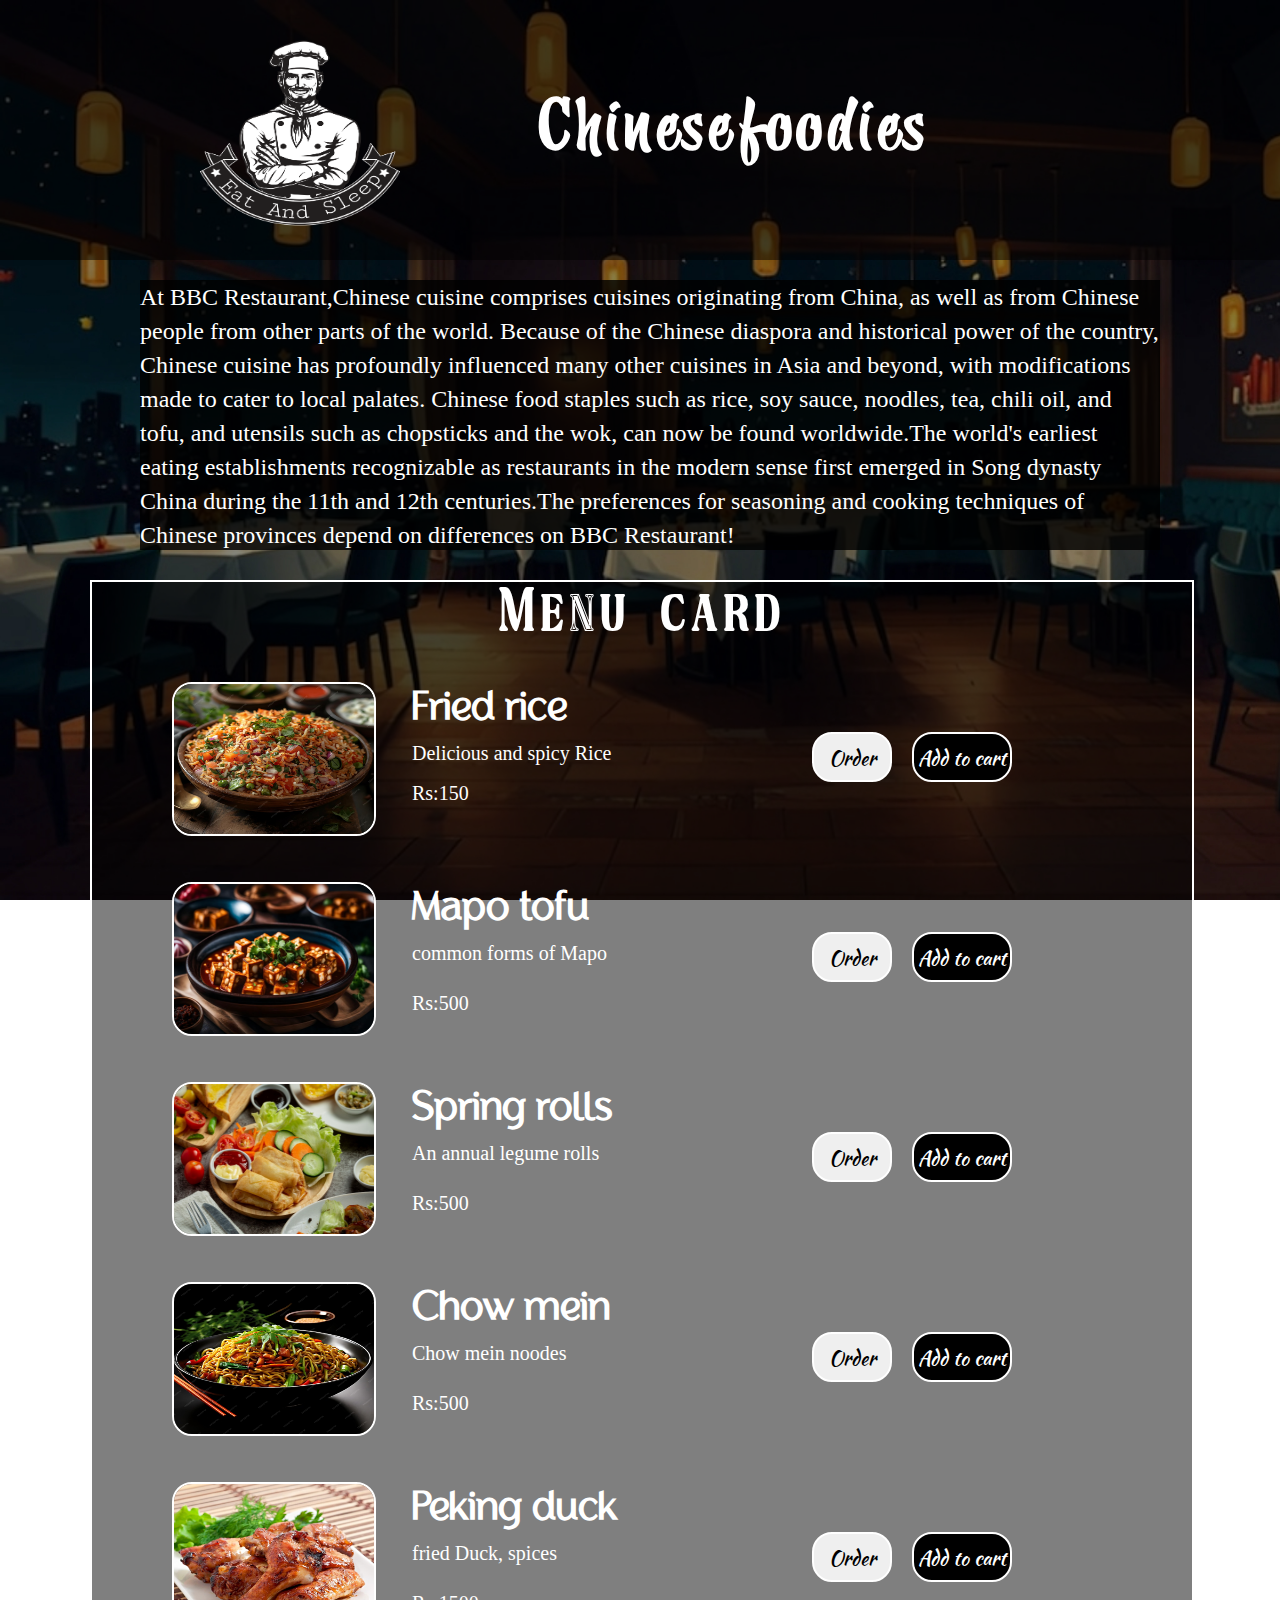
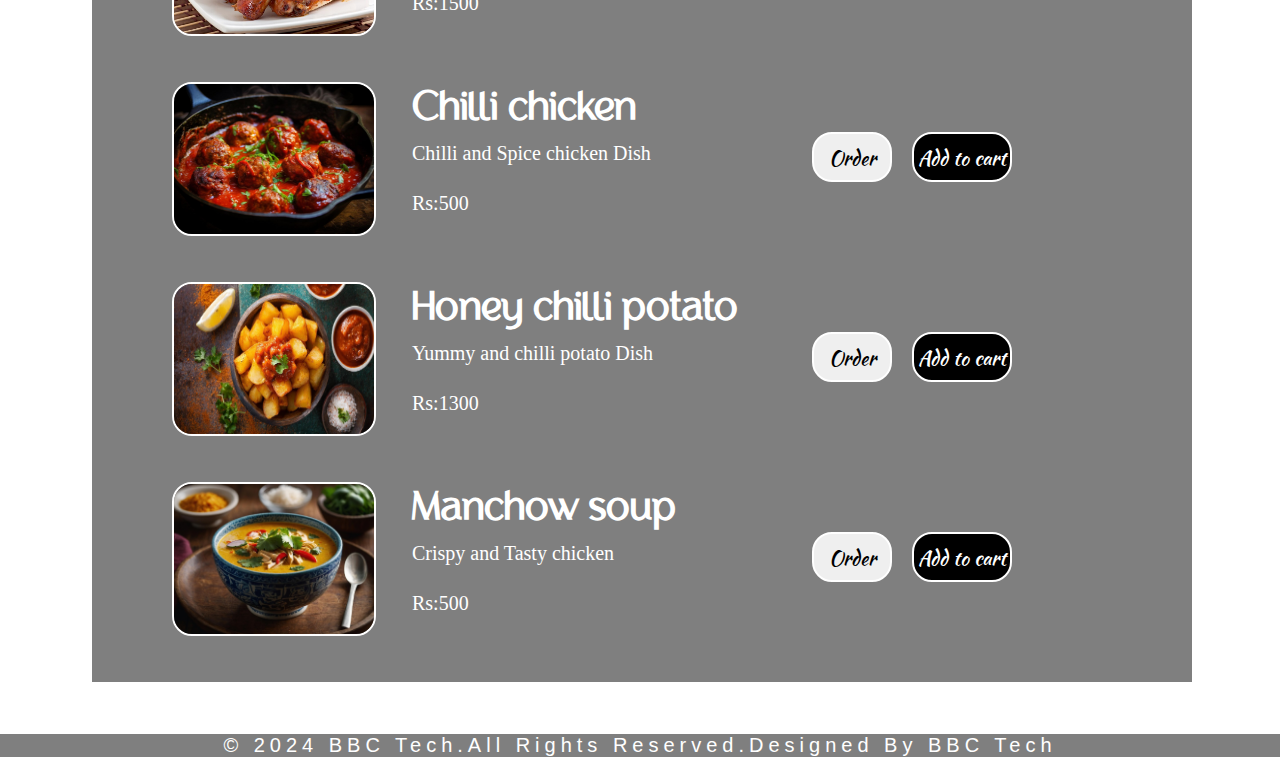
<file: Project/chines.html>
<!DOCTYPE html>
<html lang="en">
<head>
    <meta charset="UTF-8">
    <meta name="viewport" content="width=device-width, initial-scale=1.0">
    <title>Chinese</title>
    <link rel="stylesheet" href="chines.css">
</head>
<body>
    <div class="header">
        <img class="logo" src="logo1.png" width="250" height="250" alt="">
        <h1 class="ni">Chinese<span>foodies</span></h1>
    </div>
    <div class="northcontent">
        
        <p>
            At BBC Restaurant,Chinese cuisine comprises cuisines originating from China, as well as from Chinese people from other parts of the world. Because of the Chinese diaspora and historical power of the country, Chinese cuisine has profoundly influenced many other cuisines in Asia and beyond, with modifications made to cater to local palates. Chinese food staples such as rice, soy sauce, noodles, tea, chili oil, and tofu, and utensils such as chopsticks and the wok, can now be found worldwide.The world's earliest eating establishments recognizable as restaurants in the modern sense first emerged in Song dynasty China during the 11th and 12th centuries.The preferences for seasoning and cooking techniques of Chinese provinces depend on differences on BBC Restaurant!
        </p>
    </div>
    <div class="menu">
            <h1 class="mc">Menu card</h1>
            <div class="show2">
                <div class="item1">
                <img src="Fried rice.jpg" width="270px" height="200px" alt="">
                <h3 class="pan">Fried rice</h3>
                <p class="p1">Delicious and spicy Rice</p>
                <p class="price1">Rs:150</p>
                <button class="b1">Order</button>
                <button class="b2">Add to cart</button>
            </div>
            <div class="item2">
                <img class="ci" src="Mapo tofu.jpg" width="270px" height="200px" alt="">
                <h3 class="cha">Mapo tofu</h3>
                    <p class="p2"> common forms of Mapo</p>
                    <p class="price2">Rs:500</p>
                    <button class="b3">Order</button>
                    <button class="b4">Add to cart</button></p>
            </div>
            <div>
                <img class="mi" src="Spring rolls.jpg" width="270px" height="200px" alt="">
                <h3 class="mas">Spring rolls</h3>
                <p class="p3">An annual legume rolls</p>
                    <p class="price3">Rs:500</p>
                    <button class="b5">Order</button>
                    <button class="b6">Add to cart</button>
            </div>
            <div>
                <img class="pn" src="Chow mein.jpg" width="270px" height="200px" alt="">
                <h3 class="pam">Chow mein</h3>
                <p class="p4">Chow mein noodes</p>
                    <p class="price4">Rs:500</p>
                    <button class="b7">Order</button>
                    <button class="b8">Add to cart</button>
            </div>
            <div>
                <img class="go" src="Peking duck.jpg" width="270px" height="200px" alt="">
                <h3 class="gop">Peking duck</h3>
                <p class="p5">fried Duck, spices </p>
                    <p class="price5">Rs:1500</p>
                    <button class="b9">Order</button>
                    <button class="b10">Add to cart</button>
            </div>
            <div>
                <img class="aa" src="Chilli.jpg" width="270px" height="200px" alt="">
                <h3 class="aal">Chilli chicken</h3>
                <p class="p6">Chilli and Spice chicken Dish </p>
                    <p class="price6">Rs:500</p>
                    <button class="b11">Order</button>
                    <button class="b12">Add to cart</button>
            </div>
            
            <div>
                <img class="nan" src="Honey chilli potato.jpg" width="270px" height="200px" alt="">
                <h3 class="naan">Honey chilli potato</h3>
                <p class="p7">Yummy and chilli potato Dish </p>
                    <p class="price7">Rs:1300</p>
                    <button class="b13">Order</button>
                    <button class="b14">Add to cart</button>
            </div>
            <div>
                <img class="tan" src="Vegetable manchow soup.jpg" width="270px" height="200px" alt="">
                <h3 class="taa">Manchow soup</h3>
                <p class="p8">Crispy and Tasty chicken</p>
                    <p class="price8">Rs:500</p>
                    <button class="b15">Order</button>
                    <button class="b16">Add to cart</button>
            </div></div>
            
            <!-- <div>
                <img class="aa" src="aalu pyaj.png" width="270px" height="200px" alt="">
                <h3 class="aal">Aalu Pyaj</h3>
                <p class="p6">Cheese and Spice Dish for desi</p>
                    <p class="price6">Rs:1300</p>
                    <button class="b11">Buy</button>
                    <button class="b12">Add to cart</button>
            </div> -->
            
    </div>
    <div class="copy">
        <h1 class="hc">&copy 2024 BBC Tech.All Rights Reserved.Designed By BBC Tech</h1>
    </div>
    <script src="north.js"></script>
</body>
</html>
</file>
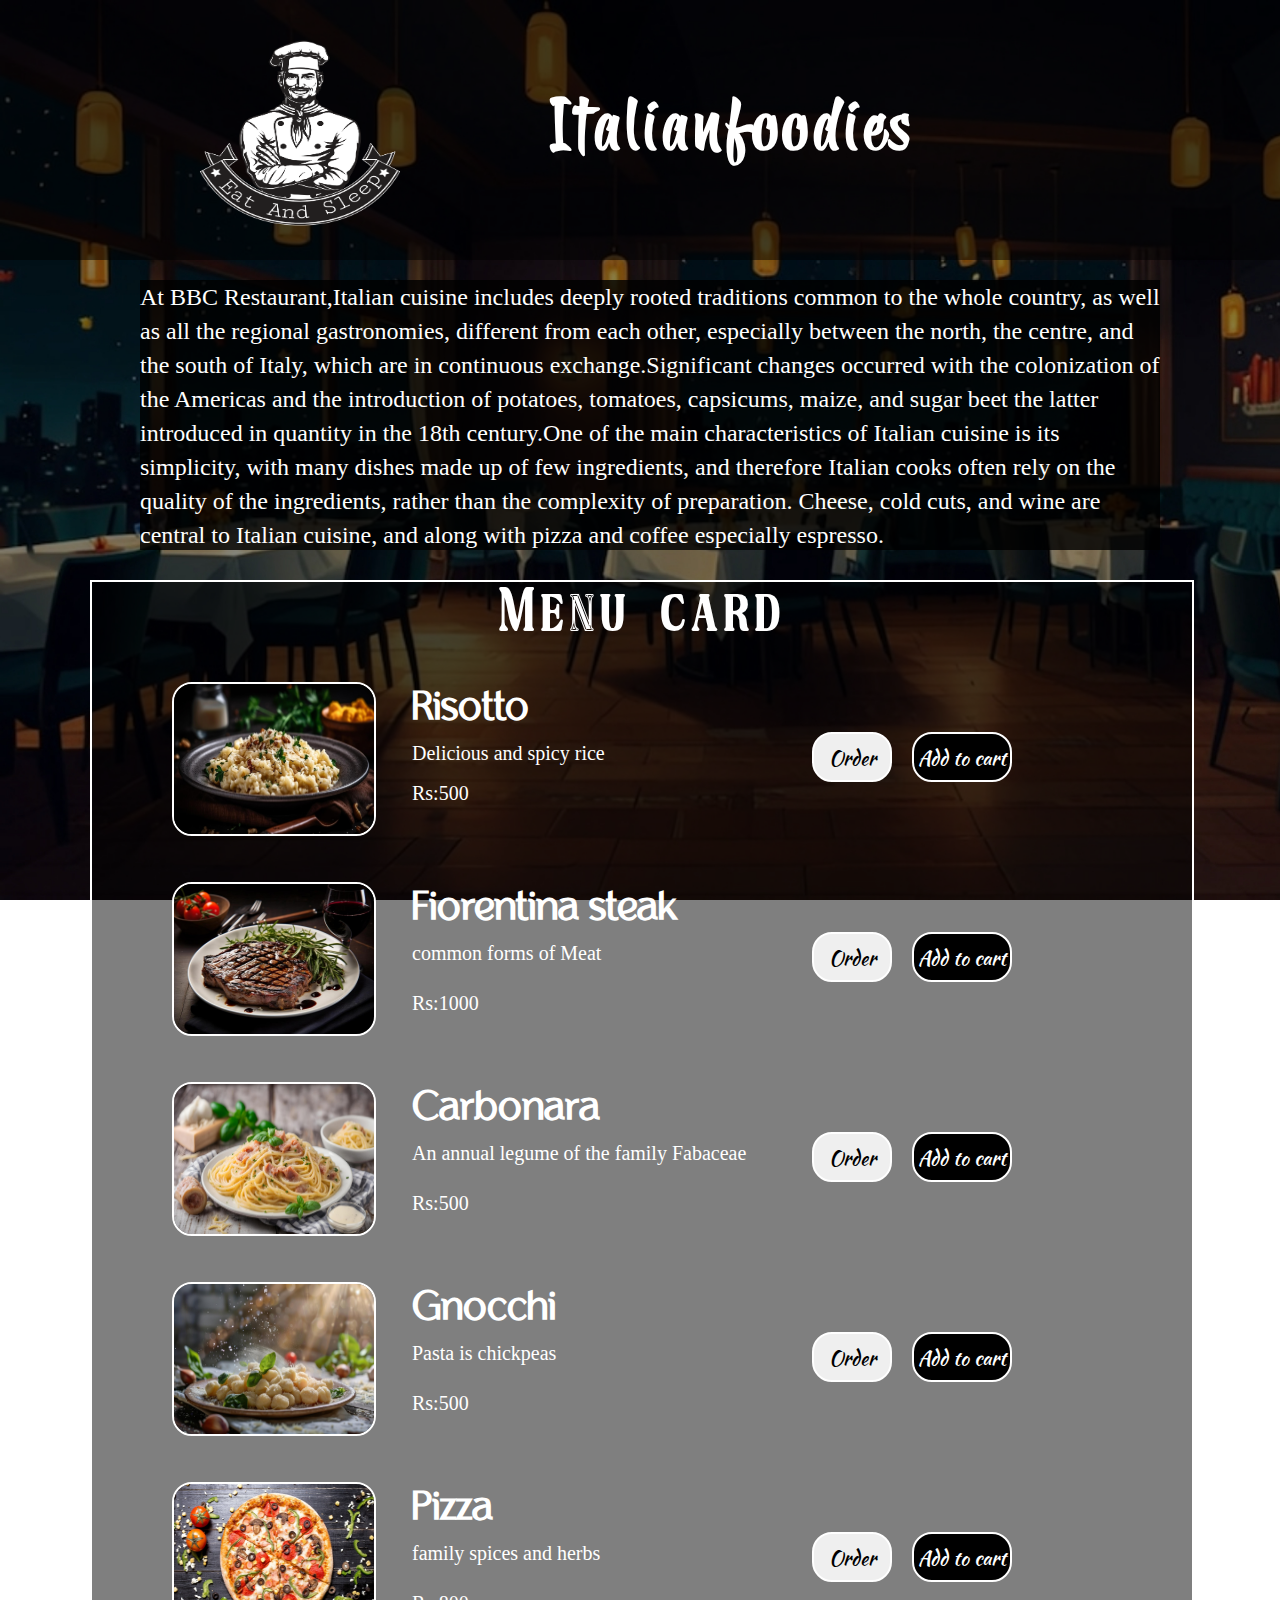
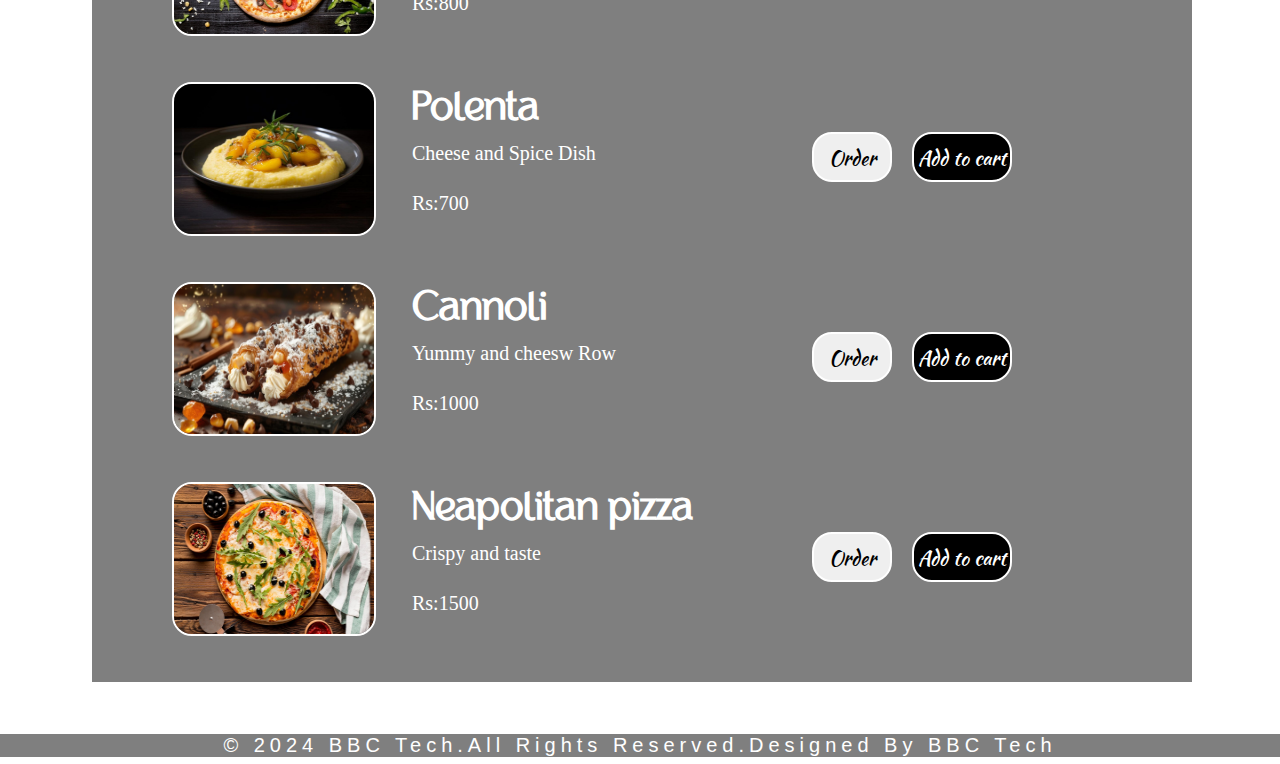
<file: Project/italian.html>
<!DOCTYPE html>
<html lang="en">
<head>
    <meta charset="UTF-8">
    <meta name="viewport" content="width=device-width, initial-scale=1.0">
    <title>Italian</title>
    <link rel="stylesheet" href="italian.css">
</head>
<body>
    <div class="header">
        <img class="logo" src="logo1.png" width="250" height="250" alt="">
        <h1 class="ni">Italian<span>foodies</span></h1>
    </div>
    <div class="northcontent">
        
        <p>
            At BBC Restaurant,Italian cuisine includes deeply rooted traditions common to the whole country, as well as all the regional gastronomies, different from each other, especially between the north, the centre, and the south of Italy, which are in continuous exchange.Significant changes occurred with the colonization of the Americas and the introduction of potatoes, tomatoes, capsicums, maize, and sugar beet the latter introduced in quantity in the 18th century.One of the main characteristics of Italian cuisine is its simplicity, with many dishes made up of few ingredients, and therefore Italian cooks often rely on the quality of the ingredients, rather than the complexity of preparation. Cheese, cold cuts, and wine are central to Italian cuisine, and along with pizza and coffee especially espresso.
        </p>
    </div>
    <div class="menu">
            <h1 class="mc">Menu card</h1>
            <div class="show2">
                <div class="item1">
                <img src="risotto.jpg" width="270px" height="200px" alt="">
                <h3 class="pan">Risotto</h3>
                <p class="p1">Delicious and spicy rice</p>
                <p class="price1">Rs:500</p>
                <button class="b1">Order</button>
                <button class="b2">Add to cart</button>
            </div>
            <div class="item2">
                <img class="ci" src="Fiorentina steak.jpg" width="270px" height="200px" alt="">
                <h3 class="cha">Fiorentina steak</h3>
                    <p class="p2"> common forms of Meat</p>
                    <p class="price2">Rs:1000</p>
                    <button class="b3">Order</button>
                    <button class="b4">Add to cart</button></p>
            </div>
            <div>
                <img class="mi" src="Carbonara.jpg" width="270px" height="200px" alt="">
                <h3 class="mas">Carbonara</h3>
                <p class="p3">An annual legume of the family Fabaceae</p>
                    <p class="price3">Rs:500</p>
                    <button class="b5">Order</button>
                    <button class="b6">Add to cart</button>
            </div>
            <div>
                <img class="pn" src="gnocchi.jpg" width="270px" height="200px" alt="">
                <h3 class="pam">Gnocchi</h3>
                <p class="p4">Pasta is chickpeas</p>
                    <p class="price4">Rs:500</p>
                    <button class="b7">Order</button>
                    <button class="b8">Add to cart</button>
            </div>
            <div>
                <img class="go" src="Pizza.jpg" width="270px" height="200px" alt="">
                <h3 class="gop">Pizza</h3>
                <p class="p5">family  spices and herbs</p>
                    <p class="price5">Rs:800</p>
                    <button class="b9">Order</button>
                    <button class="b10">Add to cart</button>
            </div>
            <div>
                <img class="aa" src="Polenta.jpg" width="270px" height="200px" alt="">
                <h3 class="aal">Polenta</h3>
                <p class="p6">Cheese and Spice Dish</p>
                    <p class="price6">Rs:700</p>
                    <button class="b11">Order</button>
                    <button class="b12">Add to cart</button>
            </div>
            
            <div>
                <img class="nan" src="Cannoli.jpg" width="270px" height="200px" alt="">
                <h3 class="naan">Cannoli</h3>
                <p class="p7">Yummy and cheesw Row</p>
                    <p class="price7">Rs:1000</p>
                    <button class="b13">Order</button>
                    <button class="b14">Add to cart</button>
            </div>
            <div>
                <img class="tan" src="Neapolitan pizza.jpg" width="270px" height="200px" alt="">
                <h3 class="taa">Neapolitan pizza</h3>
                <p class="p8">Crispy and taste </p>
                    <p class="price8">Rs:1500</p>
                    <button class="b15">Order</button>
                    <button class="b16">Add to cart</button>
            </div></div>
            
            <!-- <div>
                <img class="aa" src="aalu pyaj.png" width="270px" height="200px" alt="">
                <h3 class="aal">Aalu Pyaj</h3>
                <p class="p6">Cheese and Spice Dish for desi</p>
                    <p class="price6">Rs:1300</p>
                    <button class="b11">Buy</button>
                    <button class="b12">Add to cart</button>
            </div> -->
            
    </div>
    <div class="copy">
        <h1 class="hc">&copy 2024 BBC Tech.All Rights Reserved.Designed By BBC Tech</h1>
    </div>
    <script src="north.js"></script>
</body>
</html>
</file>
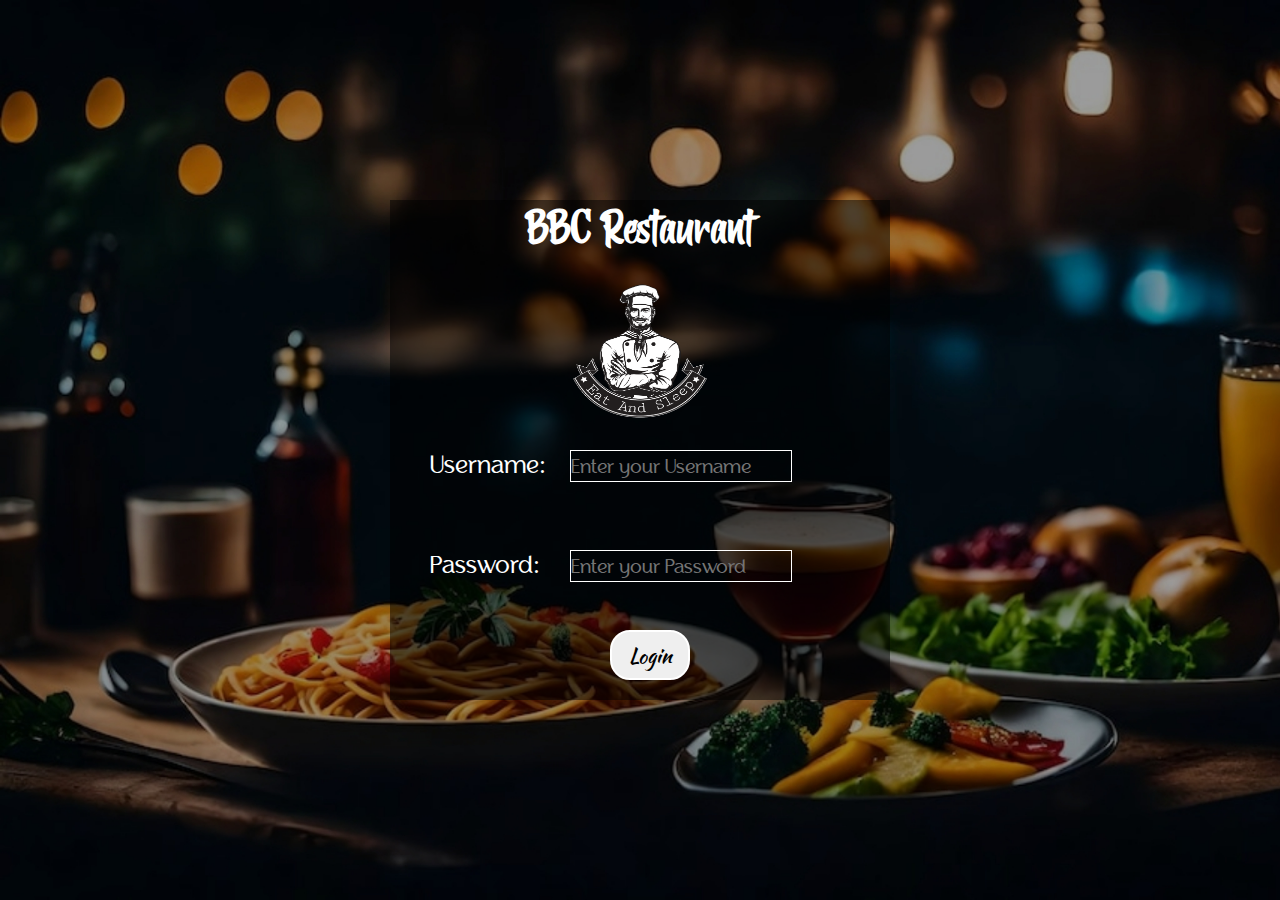
<file: Project/login.html>
<!DOCTYPE html>
<html lang="en">
<head>
    <meta charset="UTF-8">
    <meta name="viewport" content="width=device-width, initial-scale=1.0">
    <title>Login</title>
    <link rel="stylesheet" href="login.css">
</head>
<body>
  <div class="loginbar">
    <h1 >BBC Restaurant</h1>
    <img src="logo1.png" width="200px" height="180px" alt="">
    <form onsubmit="return validation()" action="index.html">
        <label for="first" class="usernames">
              Username:
        </label>
        <input class="username" type="text" 
               id="first" 
               name="first" 
               placeholder="Enter your Username" required>
    
        <label for="password" class="pass">
              Password: 
        </label>
        <input class="password" type="password"
               id="password" 
               name="password"
               placeholder="Enter your Password" required>
    
        <div class="wrap">
              <button class="login" type="submit">
                    Login
              </button>
        </div>
  </div>
  <script src="login.js"></script>
</body>
</html>
</file>
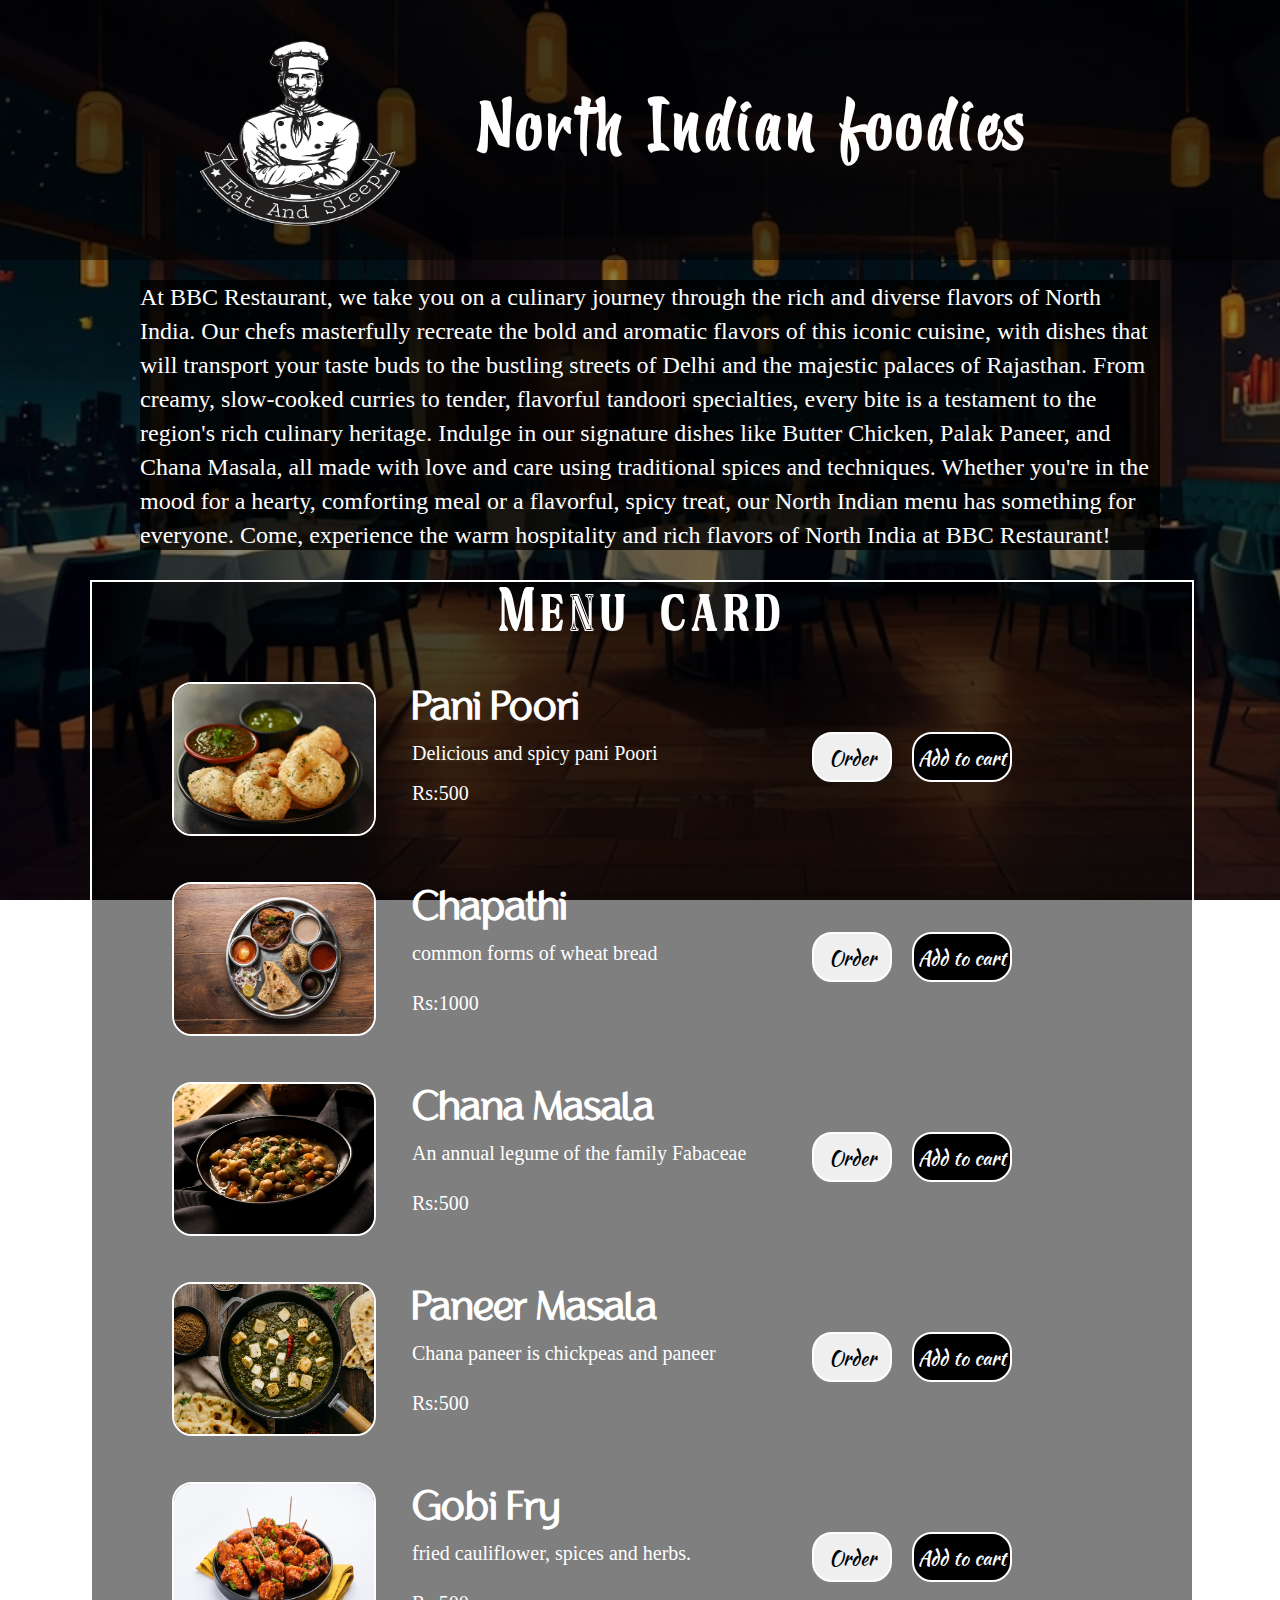
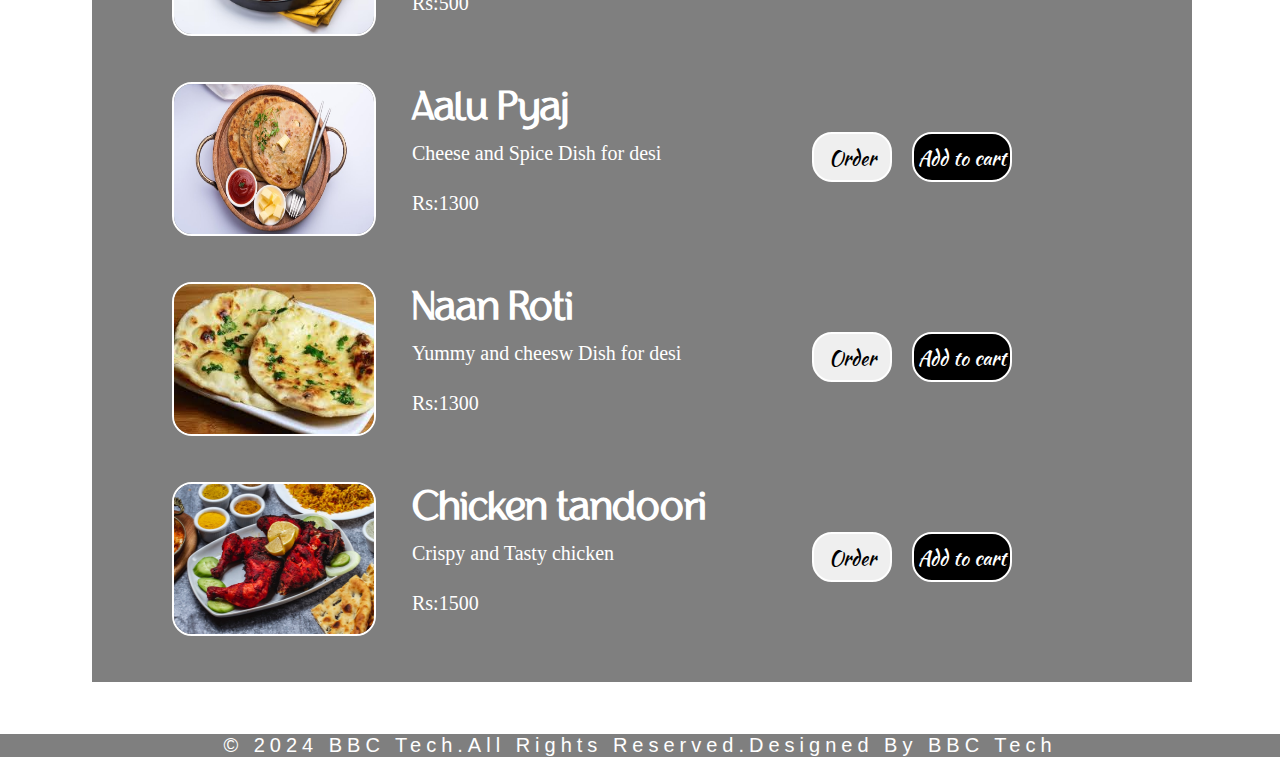
<file: Project/north.html>
<!DOCTYPE html>
<html lang="en">
<head>
    <meta charset="UTF-8">
    <meta name="viewport" content="width=device-width, initial-scale=1.0">
    <title>North Indian</title>
    <link rel="stylesheet" href="north.css">
</head>
<body>
    <div class="header">
        <img class="logo" src="logo1.png" width="250" height="250" alt="">
        <h1 class="ni">North Indian <span>foodies</span></h1>
    </div>
    <div class="northcontent">
        
        <p>
            At BBC Restaurant, we take you on a culinary journey through the rich and diverse flavors of North India. Our chefs masterfully recreate the bold and aromatic flavors of this iconic cuisine, with dishes that will transport your taste buds to the bustling streets of Delhi and the majestic palaces of Rajasthan. From creamy, slow-cooked curries to tender, flavorful tandoori specialties, every bite is a testament to the region's rich culinary heritage. Indulge in our signature dishes like Butter Chicken, Palak Paneer, and Chana Masala, all made with love and care using traditional spices and techniques. Whether you're in the mood for a hearty, comforting meal or a flavorful, spicy treat, our North Indian menu has something for everyone. Come, experience the warm hospitality and rich flavors of North India at BBC Restaurant!
        </p>
    </div>
    <div class="menu">
            <h1 class="mc">Menu card</h1>
            <div class="show2">
                <div class="item1">
                <img src="panipoori.jpg" width="270px" height="200px" alt="">
                <h3 class="pan">Pani Poori</h3>
                <p class="p1">Delicious and spicy pani Poori </p>
                <p class="price1">Rs:500</p>
                <button class="b1">Order</button>
                <button class="b2">Add to cart</button>
            </div>
            <div class="item2">
                <img class="ci" src="chapathi.jpg" width="270px" height="200px" alt="">
                <h3 class="cha">Chapathi</h3>
                    <p class="p2"> common forms of wheat bread</p>
                    <p class="price2">Rs:1000</p>
                    <button class="b3">Order</button>
                    <button class="b4">Add to cart</button></p>
            </div>
            <div>
                <img class="mi" src="chanamasala.jpg" width="270px" height="200px" alt="">
                <h3 class="mas">Chana Masala</h3>
                <p class="p3">An annual legume of the family Fabaceae</p>
                    <p class="price3">Rs:500</p>
                    <button class="b5">Order</button>
                    <button class="b6">Add to cart</button>
            </div>
            <div>
                <img class="pn" src="palapanner.jpg" width="270px" height="200px" alt="">
                <h3 class="pam">Paneer Masala</h3>
                <p class="p4">Chana paneer is chickpeas and paneer </p>
                    <p class="price4">Rs:500</p>
                    <button class="b7">Order</button>
                    <button class="b8">Add to cart</button>
            </div>
            <div>
                <img class="go" src="gobi.png" width="270px" height="200px" alt="">
                <h3 class="gop">Gobi Fry</h3>
                <p class="p5">fried cauliflower, spices and herbs.</p>
                    <p class="price5">Rs:500</p>
                    <button class="b9">Order</button>
                    <button class="b10">Add to cart</button>
            </div>
            <div>
                <img class="aa" src="aalu pyaj.png" width="270px" height="200px" alt="">
                <h3 class="aal">Aalu Pyaj</h3>
                <p class="p6">Cheese and Spice Dish for desi</p>
                    <p class="price6">Rs:1300</p>
                    <button class="b11">Order</button>
                    <button class="b12">Add to cart</button>
            </div>
            
            <div>
                <img class="nan" src="naanroti.png" width="270px" height="200px" alt="">
                <h3 class="naan">Naan Roti</h3>
                <p class="p7">Yummy and cheesw Dish for desi</p>
                    <p class="price7">Rs:1300</p>
                    <button class="b13">Order</button>
                    <button class="b14">Add to cart</button>
            </div>
            <div>
                <img class="tan" src="chickentan.png" width="270px" height="200px" alt="">
                <h3 class="taa">Chicken tandoori </h3>
                <p class="p8">Crispy and Tasty chicken</p>
                    <p class="price8">Rs:1500</p>
                    <button class="b15">Order</button>
                    <button class="b16">Add to cart</button>
            </div></div>
            
            <!-- <div>
                <img class="aa" src="aalu pyaj.png" width="270px" height="200px" alt="">
                <h3 class="aal">Aalu Pyaj</h3>
                <p class="p6">Cheese and Spice Dish for desi</p>
                    <p class="price6">Rs:1300</p>
                    <button class="b11">Buy</button>
                    <button class="b12">Add to cart</button>
            </div> -->
            
    </div>
    <div class="copy">
        <h1 class="hc">&copy 2024 BBC Tech.All Rights Reserved.Designed By BBC Tech</h1>
    </div>
    <script src="north.js"></script>
</body>
</html>
</file>
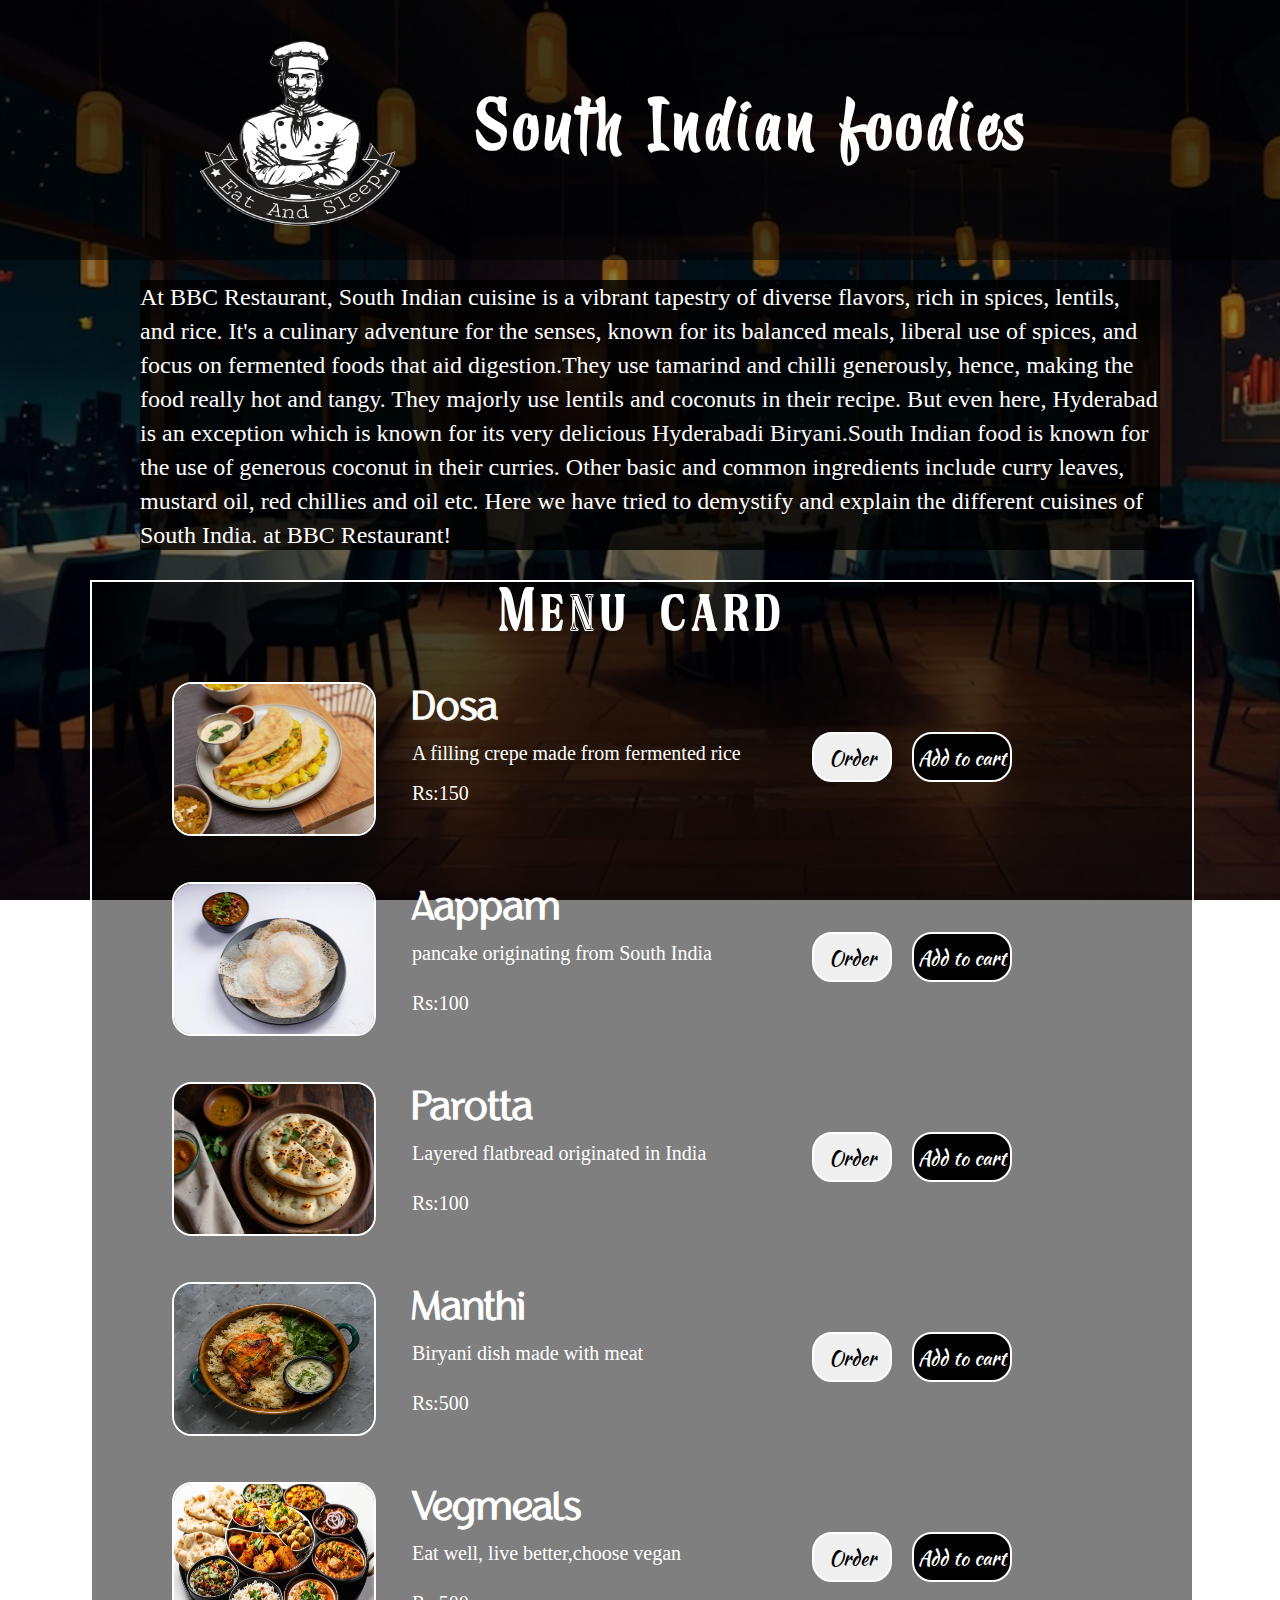
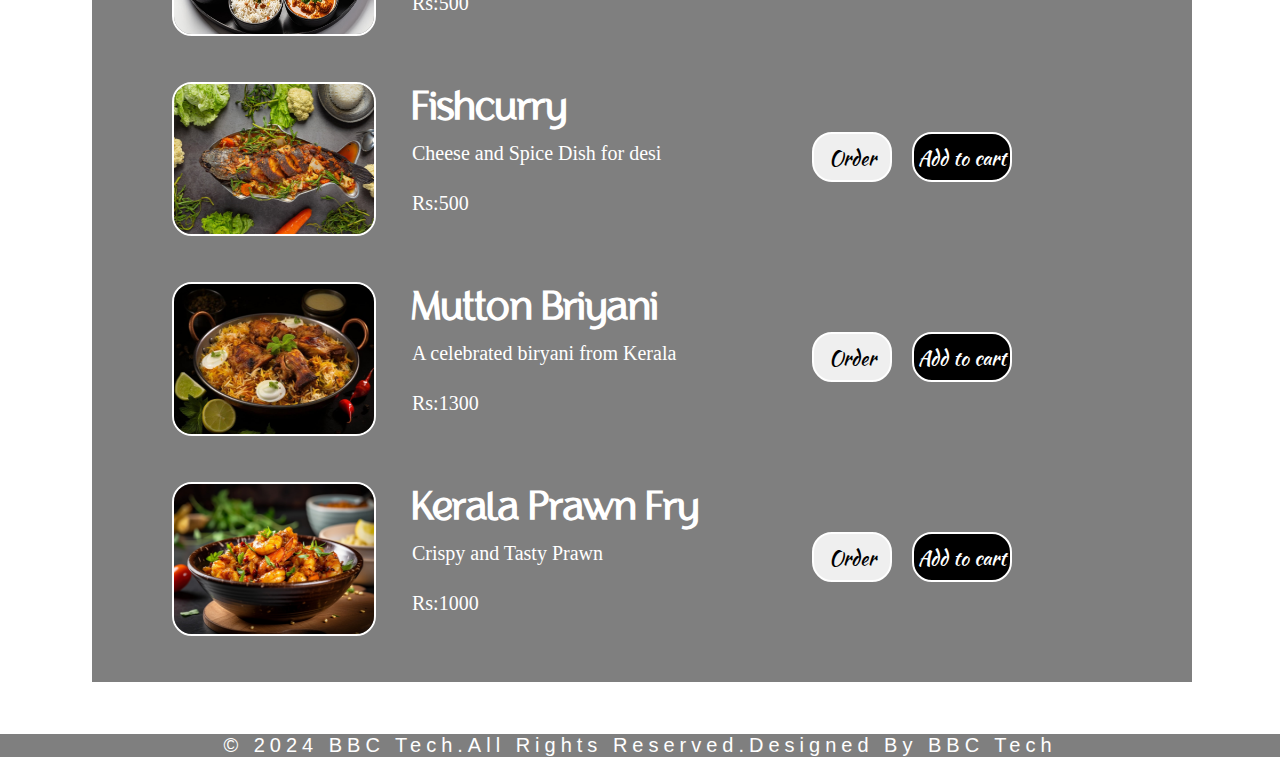
<file: Project/south1.html>
<!DOCTYPE html>
<html lang="en">
<head>
    <meta charset="UTF-8">
    <meta name="viewport" content="width=device-width, initial-scale=1.0">
    <title>South Indian</title>
    <link rel="stylesheet" href="north.css">
</head>
<body>
    <div class="header">
        <img class="logo" src="logo1.png" width="250" height="250" alt="">
        <h1 class="ni">South Indian <span>foodies</span></h1>
    </div>
    <div class="northcontent">
        
        <p>
            At BBC Restaurant, South Indian cuisine is a vibrant tapestry of diverse flavors, rich in spices, lentils, and rice. It's a culinary adventure for the senses, known for its balanced meals, liberal use of spices, and focus on fermented foods that aid digestion.They use tamarind and chilli generously, hence, making the food really hot and tangy. They majorly use lentils and coconuts in their recipe. But even here, Hyderabad is an exception which is known for its very delicious Hyderabadi Biryani.South Indian food is known for the use of generous coconut in their curries. Other basic and common ingredients include curry leaves, mustard oil, red chillies and oil etc. Here we have tried to demystify and explain the different cuisines of South India. at BBC Restaurant!
        </p>
    </div>
    <div class="menu">
            <h1 class="mc">Menu card</h1>
            <div class="show2">
                <div class="item1">
                <img src="dosa.jpg" width="270px" height="200px" alt="">
                <h3 class="pan">Dosa</h3>
                <p class="p1">A filling crepe made from fermented rice </p>
                <p class="price1">Rs:150</p>
                <button class="b1">Order</button>
                <button class="b2">Add to cart</button>
            </div>
            <div class="item2">
                <img class="ci" src="appam.jpg" width="270px" height="200px" alt="">
                <h3 class="cha">Aappam</h3>
                    <p class="p2">pancake originating from South India</p>
                    <p class="price2">Rs:100</p>
                    <button class="b3">Order</button>
                    <button class="b4">Add to cart</button></p>
            </div>
            <div>
                <img class="mi" src="parotta.jpg" width="270px" height="200px" alt="">
                <h3 class="mas">Parotta</h3>
                <p class="p3">Layered flatbread originated in India</p>
                    <p class="price3">Rs:100</p>
                    <button class="b5">Order</button>
                    <button class="b6">Add to cart</button>
            </div>
            <div>
                <img class="pn" src="manthi.jpg" width="270px" height="200px" alt="">
                <h3 class="pam">Manthi</h3>
                <p class="p4">Biryani dish made with meat </p>
                    <p class="price4">Rs:500</p>
                    <button class="b7">Order</button>
                    <button class="b8">Add to cart</button>
            </div>
            <div>
                <img class="go" src="vegmeals.jpg" width="270px" height="200px" alt="">
                <h3 class="gop">Vegmeals</h3>
                <p class="p5">Eat well, live better,choose vegan</p>
                    <p class="price5">Rs:500</p>
                    <button class="b9">Order</button>
                    <button class="b10">Add to cart</button>
            </div>
            <div>
                <img class="aa" src="fishcurry.jpg" width="270px" height="200px" alt="">
                <h3 class="aal">Fishcurry</h3>
                <p class="p6">Cheese and Spice Dish for desi</p>
                    <p class="price6">Rs:500</p>
                    <button class="b11">Order</button>
                    <button class="b12">Add to cart</button>
            </div>
            
            <div>
                <img class="nan" src="muttonbriyani.jpg" width="270px" height="200px" alt="">
                <h3 class="naan">Mutton Briyani</h3>
                <p class="p7">A celebrated biryani from Kerala</p>
                    <p class="price7">Rs:1300</p>
                    <button class="b13">Order</button>
                    <button class="b14">Add to cart</button>
            </div>
            <div>
                <img class="tan" src="kerala.jpg" width="270px" height="200px" alt="">
                <h3 class="taa">Kerala Prawn Fry</h3>
                <p class="p8">Crispy and Tasty Prawn</p>
                    <p class="price8">Rs:1000</p>
                    <button class="b15">Order</button>
                    <button class="b16">Add to cart</button>
            </div></div>
            
            <!-- <div>
                <img class="aa" src="aalu pyaj.png" width="270px" height="200px" alt="">
                <h3 class="aal">Aalu Pyaj</h3>
                <p class="p6">Cheese and Spice Dish for desi</p>
                    <p class="price6">Rs:1300</p>
                    <button class="b11">Buy</button>
                    <button class="b12">Add to cart</button>
            </div> -->
            
    </div>
    <div class="copy">
        <h1 class="hc">&copy 2024 BBC Tech.All Rights Reserved.Designed By BBC Tech</h1>
    </div>
    <script src="north.js"></script>
</body>
</html>
</file>
<file: Project/chines.css>
*{
    margin: 0px;
    padding: 0%;
    color: white;
}
body{
    background-image:url(northback.jpg);
    background-size: cover;
    background-attachment: fixed;
    background-repeat: no-repeat;
    position: relative;
}
@font-face {
    font-family: myFirstFont;
    src: url(Yellow\ Ginger.ttf);
}
@font-face {
    font-family: aromatic;
    src: url(aromatic.ttf);
}
@font-face {
    font-family:beauty;
    src: url(beauty.ttf);
}
@font-face {
    font-family: button;
    src: url(button.ttf);
}
@font-face {
    font-family: para;
    src: url(para.ttf);
}
.header{
    width: 100%;
    height: 260px;
    background-color: rgba(0, 0,0,0.5);
    display: flex;
    justify-content:left;
    gap: 80px;
    align-items:center;

}
.ni{
    font-size: 50px;
    text-align: center;
    font-family:myFirstFont;
    position: absolute;
    right: 350px;
}
.logo{
    margin-left: 150px;
    border: none;
    width: 300px;
    height: 250px;
    position: absolute;
    top: 8px;
}
.header.sticky{
    width: 100%;
    height: 300px;
    background-color: black;
    position:sticky;
    
}
.northcontent{
    position: relative;
    top: 20px;
    margin-left: 140px;
    width: 1020px;
    height: 270px;
    /* border: 2px solid white; */
    background-color: rgba(0, 0,0,0.8);
    font-size: 24px;
    line-height: 34px;
}
.menu{
    position: relative;
    top: 50px;
    margin-left: 90px;
    width:1100px;
    height: 1700px;
    border: 2px solid white;
    background-color: rgba(0, 0,0,0.5);
}
h1{
    font-size: 60px;
    text-align: center;
    font-family: aromatic;
    letter-spacing: 5px;
}
img{
    border: 2px double white ;
    border-radius: 20px;
    width: 200px;
    height: 150px;
    margin-left: 80px;
    position: absolute;
    top: 100px;
}
img:hover{
    transform: scale(1.3);
}
h3{ font-size: 40px;
    text-align: center;
}
.pan{
    position: absolute;
    top:100px;
    left: 320px;
    font-family:para;
}
.p1{ 
    font-size: 20px;
    position: absolute;
    top: 160px;
    left: 320px;

}
.price1{
    font-size:20px;
    position: absolute;
    top: 200px;
    left: 320px;
}
button{
    width: 80px;
    height: 50px;
    border: 2px solid white;
    position: absolute;
    color: black;
    font-size: 20px;
    border-radius: 20px;
    font-family: button;
}
button:hover{
    background-color:black;
    color:white;
}
button:active{
    cursor: pointer;
}
.b1{
    position: absolute;
    top: 150px;
    right:300px;
}
.b2{
    position: absolute;
    top: 150px;
    right:180px;
    width: 100px;
    background-color:black;
    color:white;
}
.b2:hover{
    background-color:white;
    color:black;
}
img{
    border: 2px double white ;
    border-radius: 20px;
    width: 200px;
    height: 150px;
    margin-left: 80px;
    position: absolute;
    top: 100px;
}
h3{ font-size: 40px;
    text-align: center;
}
.ci{
    position: absolute;
    top: 300px;
}
.cha{
    position: absolute;
    top:300px;
    left: 320px;
    font-family:para;
}
.p2{ 
    font-size: 20px;
    position: absolute;
    top: 360px;
    left: 320px;

}
.price2{
    font-size:20px;
    position: absolute;
    top: 410px;
    left: 320px;
}
.b3{
    width: 80px;
    height: 50px;
    border: 2px solid white;
    position: absolute;
    top: 350px;
    right: 300px;
    color: black;
    font-size: 20px;
    border-radius: 20px;
    font-family: button;
}
.b3:hover{
    background-color:black;
    color:white;
}
.b3:active{
    cursor: pointer;
}
.b4{
    position: absolute;
    top: 350px;
    right:180px;
    width: 100px;
    background-color:black;
    color:white;
}
.b4:hover{
    background-color:white;
    color:black;
}
.mas{
    position: absolute;
    top:500px;
    left: 320px;
    font-family: para;
}
.mi{
    position: absolute;
    top: 500px;
}

.p3{ 
    font-size: 20px;
    position: absolute;
    top: 560px;
    left: 320px;

}
.price3{
    font-size:20px;
    position: absolute;
    top: 610px;
    left: 320px;
}
.b5{
    width: 80px;
    height: 50px;
    border: 2px solid white;
    position: absolute;
    top: 550px;
    right: 300px;
    color: black;
    font-size: 20px;
    border-radius: 20px;
    font-family: button;
}
.b5:hover{
    background-color:black;
    color:white;
}
.b5:active{
    cursor: pointer;
}
.b6{
    position: absolute;
    top: 550px;
    right:180px;
    width: 100px;
    background-color:black;
    color:white;
}
.b6:hover{
    background-color:white;
    color:black;
}
.pam{
    position: absolute;
    top:700px;
    left: 320px;
    font-family: para;
}
.pn{
    position: absolute;
    top: 700px;
}

.p4{ 
    font-size: 20px;
    position: absolute;
    top: 760px;
    left: 320px;

}
.price4{
    font-size:20px;
    position: absolute;
    top: 810px;
    left: 320px;
}
.b7{
    width: 80px;
    height: 50px;
    border: 2px solid white;
    position: absolute;
    top: 750px;
    right: 300px;
    color: black;
    font-size: 20px;
    border-radius: 20px;
    font-family: button;
}
.b7:hover{
    background-color:black;
    color:white;
}
.b7:active{
    cursor: pointer;
}
.b8{
    position: absolute;
    top: 750px;
    right:180px;
    width: 100px;
    background-color:black;
    color:white;
}
.b8:hover{
    background-color:white;
    color:black;
}
/* .b9{
    position: absolute;
    bottom: 30px;
    left: 500px;
    width: 100px;
} */
.gop{
    position: absolute;
    top:900px;
    left: 320px;
    font-family: para;
}
.go{
    position: absolute;
    top: 900px;
}

.p5{ 
    font-size: 20px;
    position: absolute;
    top: 960px;
    left: 320px;

}
.price5{
    font-size:20px;
    position: absolute;
    top: 1010px;
    left: 320px;
}
.b9{
    width: 80px;
    height: 50px;
    border: 2px solid white;
    position: absolute;
    top: 950px;
    right: 300px;
    color: black;
    font-size: 20px;
    border-radius: 20px;
    font-family: button;
}
.b9:hover{
    background-color:black;
    color:white;
}
.b9:active{
    cursor: pointer;
}
.b10{
    position: absolute;
    top: 950px;
    right:180px;
    width: 100px;
    background-color:black;
    color:white;
}
.b10:hover{
    background-color:white;
    color:black;
}
.aal{
    position: absolute;
    top:1100px;
    left: 320px;
    font-family: para;
}
.aa{
    position: absolute;
    top:1100px;
}

.p6{ 
    font-size: 20px;
    position: absolute;
    top: 1160px;
    left: 320px;

}
.price6{
    font-size:20px;
    position: absolute;
    top: 1210px;
    left: 320px;
}
.b11{
    width: 80px;
    height: 50px;
    border: 2px solid white;
    position: absolute;
    top: 1150px;
    right: 300px;
    color: black;
    font-size: 20px;
    border-radius: 20px;
    font-family: button;
}
.b11:hover{
    background-color:black;
    color:white;
}
.b11:active{
    cursor: pointer;
}
.b12{
    position: absolute;
    top: 1150px;
    right:180px;
    width: 100px;
    background-color:black;
    color:white;
}
.b12:hover{
    background-color:white;
    color:black;
}
.naan{
    position: absolute;
    top:1300px;
    left: 320px;
    font-family: para;
}
.nan{
    position: absolute;
    top:1300px;
}

.p7{ 
    font-size: 20px;
    position: absolute;
    top: 1360px;
    left: 320px;

}
.price7{
    font-size:20px;
    position: absolute;
    top: 1410px;
    left: 320px;
}
.b13{
    width: 80px;
    height: 50px;
    border: 2px solid white;
    position: absolute;
    top: 1350px;
    right: 300px;
    color: black;
    font-size: 20px;
    border-radius: 20px;
    font-family: button;
}
.b13:hover{
    background-color:black;
    color:white;
}
.b13:active{
    cursor: pointer;
}
.b14{
    position: absolute;
    top: 1350px;
    right:180px;
    width: 100px;
    background-color:black;
    color:white;
}
.b14:hover{
    background-color:white;
    color:black;
}
.taa{
    position: absolute;
    top:1500px;
    left: 320px;
    font-family: para;
}
.tan{
    position: absolute;
    top:1500px;
}

.p8{ 
    font-size: 20px;
    position: absolute;
    top: 1560px;
    left: 320px;

}
.price8{
    font-size:20px;
    position: absolute;
    top: 1610px;
    left: 320px;
}
.b15{
    width: 80px;
    height: 50px;
    border: 2px solid white;
    position: absolute;
    top: 1550px;
    right: 300px;
    color: black;
    font-size: 20px;
    border-radius: 20px;
    font-family: button;
}
.b15:hover{
    background-color:black;
    color:white;
}
.b15:active{
    cursor: pointer;
}
.b16{
    position: absolute;
    top: 1550px;
    right:180px;
    width: 100px;
    background-color:black;
    color:white;
}
.b16:hover{
    background-color:white;
    color:black;
}

.copy{
    position: relative;
    top: 100px;
    width:100%;
    height: 30px;
}
.hc{
    text-align: center;
    font-size:20px;
    font-weight: 100;
    font-family: 'Gill Sans', 'Gill Sans MT', Calibri, 'Trebuchet MS', sans-serif;
    background-color: rgba(0, 0,0,0.5);
}

@media only screen and (min-width: 768px) and (max-width: 991px)
{
    .ni{
        font-size: 35px;
        position: absolute;
        right: 80px;
    }
    .logo{
        position: absolute;
        margin-left: 0px;
        left:0px;
    }
    .northcontent{
        width: 650px;
        height: 365px;
        margin-left: 60px;
        font-size: 20px;
    }
    .menu{
        width: 650px;
        height: 1700px;
        margin-left: 60px;
        position:relative;
        top: 120px;
    }
    img{
        width: 180px;
        margin-left: 20px;
    }
    h3{
        font-size: 33px;
    }
    .pan,.cha,.mas,.pam,.aal,.naan,.taa{
        position: absolute;
        left: 250px;
    }
    .p1,.p2,.p3,.p4,.p5,.p6,.p7,.p8{
        font-size: 17px;
        position: absolute;
        left: 250px;
    }
    .price1,.price2,.price3,.price4,.price5,.price6,.price7,.price8{
        font-size: 20px;
        position: absolute;
        left: 250px;
    }
    .b1,.b2,.b3,.b4,.b5,.b6,.b7,.b8,.b9,.b10,.b11,.b12,.b13,.b14,.b15,.b16{
        width: 80px;
        height: 25px;
        font-size: 5px;
        font-size: 17px;
        position: absolute;
        
    }
    .b1{
        position: absolute;
        top: 200px;
        right: 250px;
    }
    .b3{
        position: absolute;
        top: 410px;
        right: 230px;
    }
    .b5{
        position: absolute;
        top: 610px;
        right: 250px;
    }
    .b7{
        position: absolute;
        top: 810px;
        right: 250px;
    }
    .b9{
        position: absolute;
        top: 1010px;
        right: 240px;
    }
    .b11{
        position: absolute;
        top: 1210px;
        right: 240px;
    }
    .b13{
        position: absolute;
        top: 1410px;
        right: 240px;
    }
    .b15{
        position: absolute;
        top: 1610px;
        right: 240px;
    }
    .b2{
        position: absolute;
        top: 200px;
        right: 160px;
    }
    .b4{
        position: absolute;
        top: 410px;
        right: 140px;
    }
    .b6{
        position: absolute;
        top: 610px;
        right: 150px;
    }
    .b8{
        position: absolute;
        top: 810px;
        right: 150px;
    }
    .b10{
        position: absolute;
        top: 1010px;
        right: 150px;
    }
    .b12{
        position: absolute;
        top: 1210px;
        right: 150px;
    }
    .b14{
        position: absolute;
        top: 1410px;
        right: 150px;
    }
    .b16{
        position: absolute;
        top: 1610px;
        right: 150px;
    }
    .copy{
        position: relative;
        top: 200px;
        bottom: 40px;
        margin-bottom: 0px;

    }
    .hc{
        font-size: 15px;
        bottom: 0px;
    }
}


@media (max-width:320px)
{
    .ni{
        font-size: 25px;
        position: absolute;
        right: 10px;
        top: 30px;
        text-align:right;
    }
    .logo{
        width: 120px;
        height: 120px;
        position: absolute;
        margin-left:0px;
        left:0px;
    }
    .header{
        height:140px;
    }
    .header.sticky{
        width: 100%;
        height:140px;
        background-color: black;
        position:sticky;
        
    }
    .northcontent{
        width: 300px;
        height: 450px;
        margin-left: 20px;
        font-size: 15px;
        line-height: 24px;
    }
    .menu{
        width: 300px;
        height: 1700px;
        margin-left: 10px;
        position:relative;
        top: 80px;
    }
    .mc{
        position: absolute;
        top: 10px;
        left: 70px;
        font-size: 30px;
    }
    img{
        width: 100px;
        height: 70px;
        margin-left: 20px;
    }
    h3{
        font-size:20px;
    }
    .pan,.cha,.mas,.pam,.gop,.aal,.naan,.taa{
        position: absolute;
        left: 140px;
    }
    /* .p1,.p2,.p3,.p4,.p5,.p6,.p7,.p8{
        font-size: 17px;
        position: absolute;
        top: 10px;
        left: 140px;
    } */
    .p1{
        font-size: 17px;
        position: absolute;
        top: 130px;
        left: 140px;
    } 
    .p2{
        font-size: 17px;
        position: absolute;
        top: 330px;
        left: 140px;
    } 
    .p3{
        font-size: 17px;
        position: absolute;
        top: 530px;
        left:140px;
    } 
    .p4{
        font-size: 17px;
        position: absolute;
        top: 730px;
        left: 140px;
    } 
    .p5{
        font-size: 17px;
        position: absolute;
        top: 930px;
        left: 140px;
    } 
    .p6{
        font-size: 17px;
        position: absolute;
        top: 1130px;
        left: 140px;
    } 
    .p7{
        font-size: 17px;
        position: absolute;
        top: 1330px;
        left: 140px;
    } 
    .p8{
        font-size: 17px;
        position: absolute;
        top: 1530px;
        left: 140px;
    } 
    .price1,.price2,.price3,.price4,.price5,.price6,.price7,.price8{
        font-size:15px;
        position: absolute;
        left:140px;
    }
    .price1
    {
        position: absolute;
        top:180px;
    }
    .price2
    {
        position: absolute;
        top:380px;
    }
    .price3
    {
        position: absolute;
        top:580px;
    }
    .price4
    {
        position: absolute;
        top:780px;
    }
    .price5
    {
        position: absolute;
        top:980px;
    }
    .price6
    {
        position: absolute;
        top:1180px;
    }
    .price7
    {
        position: absolute;
        top:1380px;
    }
    .price8
    {
        position: absolute;
        top:1580px;
    }

    .b1,.b2,.b3,.b4,.b5,.b6,.b7,.b8,.b9,.b10,.b11,.b12,.b13,.b14,.b15,.b16{
        width: 80px;
        height: 25px;
        font-size: 5px;
        font-size: 17px;
        position: absolute;
        
    }
    .b1{
        position: absolute;
        top: 220px;
        right: 200px;
    }
    .b3{
        position: absolute;
        top: 430px;
        right: 200px;
    }
    .b5{
        position: absolute;
        top: 630px;
        right: 200px;
    }
    .b7{
        position: absolute;
        top: 830px;
        right: 200px;
    }
    .b9{
        position: absolute;
        top: 1030px;
        right: 200px;
    }
    .b11{
        position: absolute;
        top: 1210px;
        right: 200px;
    }
    .b13{
        position: absolute;
        top: 1410px;
        right: 200px;
    }
    .b15{
        position: absolute;
        top: 1610px;
        right:200px;
    }
    .b2{
        position: absolute;
        top: 220px;
        right: 60px;
    }
    .b4{
        position: absolute;
        top: 430px;
        right: 60px;
    }
    .b6{
        position: absolute;
        top: 630px;
        right: 60px;
    }
    .b8{
        position: absolute;
        top: 830px;
        right: 60px;
    }
    .b10{
        position: absolute;
        top: 1030px;
        right: 60px;
    }
    .b12{
        position: absolute;
        top: 1210px;
        right: 60px;
    }
    .b14{
        position: absolute;
        top: 1410px;
        right: 60px;
    }
    .b16{
        position: absolute;
        top: 1610px;
        right: 60px;
    }
    .copy{
        position: relative;
        top: 100px;
        bottom:50px;
        margin-bottom: 0px;

    }
    .hc{
        font-size: 15px;
        bottom: 0px;
    }
}
</file>
<file: Project/italian.css>
*{
    margin: 0px;
    padding: 0%;
    color: white;
}
body{
    background-image:url(northback.jpg);
    background-size: cover;
    background-attachment: fixed;
    background-repeat: no-repeat;
    position: relative;
}
@font-face {
    font-family: myFirstFont;
    src: url(Yellow\ Ginger.ttf);
}
@font-face {
    font-family: aromatic;
    src: url(aromatic.ttf);
}
@font-face {
    font-family:beauty;
    src: url(beauty.ttf);
}
@font-face {
    font-family: button;
    src: url(button.ttf);
}
@font-face {
    font-family: para;
    src: url(para.ttf);
}
.header{
    width: 100%;
    height: 260px;
    background-color: rgba(0, 0,0,0.5);
    display: flex;
    justify-content:left;
    gap:20px;
    align-items:center;

}
.ni{
    font-size: 50px;
    text-align: center;
    font-family:myFirstFont;
    position:absolute;
    left:550px;
}



.logo{
    margin-left: 150px;
    border: none;
    width: 300px;
    height: 250px;
    position:absolute;
    top: 8px;
}
.header.sticky{
    width: 100%;
    height: 300px;
    background-color: black;
    position:sticky;
    
}
.northcontent{
    position: relative;
    top: 20px;
    margin-left: 140px;
    width: 1020px;
    height: 270px;
    /* border: 2px solid white; */
    background-color: rgba(0, 0,0,0.8);
    font-size: 24px;
    line-height: 34px;
}
.menu{
    position: relative;
    top: 50px;
    margin-left: 90px;
    width:1100px;
    height: 1700px;
    border: 2px solid white;
    background-color: rgba(0, 0,0,0.5);
}
h1{
    font-size: 60px;
    text-align: center;
    font-family: aromatic;
    letter-spacing: 5px;
}
img{
    border: 2px double white ;
    border-radius: 20px;
    width: 200px;
    height: 150px;
    margin-left: 80px;
    position: absolute;
    top: 100px;
}
img:hover{
    transform: scale(1.3);
}
h3{ font-size: 40px;
    text-align: center;
}
.pan{
    position: absolute;
    top:100px;
    left: 320px;
    font-family:para;
}
.p1{ 
    font-size: 20px;
    position: absolute;
    top: 160px;
    left: 320px;

}
.price1{
    font-size:20px;
    position: absolute;
    top: 200px;
    left: 320px;
}
button{
    width: 80px;
    height: 50px;
    border: 2px solid white;
    position: absolute;
    color: black;
    font-size: 20px;
    border-radius: 20px;
    font-family: button;
}
button:hover{
    background-color:black;
    color:white;
}
button:active{
    cursor: pointer;
}
.b1{
    position: absolute;
    top: 150px;
    right:300px;
}
.b2{
    position: absolute;
    top: 150px;
    right:180px;
    width: 100px;
    background-color:black;
    color:white;
}
.b2:hover{
    background-color:white;
    color:black;
}
img{
    border: 2px double white ;
    border-radius: 20px;
    width: 200px;
    height: 150px;
    margin-left: 80px;
    position: absolute;
    top: 100px;
}
h3{ font-size: 40px;
    text-align: center;
}
.ci{
    position: absolute;
    top: 300px;
}
.cha{
    position: absolute;
    top:300px;
    left: 320px;
    font-family:para;
}
.p2{ 
    font-size: 20px;
    position: absolute;
    top: 360px;
    left: 320px;

}
.price2{
    font-size:20px;
    position: absolute;
    top: 410px;
    left: 320px;
}
.b3{
    width: 80px;
    height: 50px;
    border: 2px solid white;
    position: absolute;
    top: 350px;
    right: 300px;
    color: black;
    font-size: 20px;
    border-radius: 20px;
    font-family: button;
}
.b3:hover{
    background-color:black;
    color:white;
}
.b3:active{
    cursor: pointer;
}
.b4{
    position: absolute;
    top: 350px;
    right:180px;
    width: 100px;
    background-color:black;
    color:white;
}
.b4:hover{
    background-color:white;
    color:black;
}
.mas{
    position: absolute;
    top:500px;
    left: 320px;
    font-family: para;
}
.mi{
    position: absolute;
    top: 500px;
}

.p3{ 
    font-size: 20px;
    position: absolute;
    top: 560px;
    left: 320px;

}
.price3{
    font-size:20px;
    position: absolute;
    top: 610px;
    left: 320px;
}
.b5{
    width: 80px;
    height: 50px;
    border: 2px solid white;
    position: absolute;
    top: 550px;
    right: 300px;
    color: black;
    font-size: 20px;
    border-radius: 20px;
    font-family: button;
}
.b5:hover{
    background-color:black;
    color:white;
}
.b5:active{
    cursor: pointer;
}
.b6{
    position: absolute;
    top: 550px;
    right:180px;
    width: 100px;
    background-color:black;
    color:white;
}
.b6:hover{
    background-color:white;
    color:black;
}
.pam{
    position: absolute;
    top:700px;
    left: 320px;
    font-family: para;
}
.pn{
    position: absolute;
    top: 700px;
}

.p4{ 
    font-size: 20px;
    position: absolute;
    top: 760px;
    left: 320px;

}
.price4{
    font-size:20px;
    position: absolute;
    top: 810px;
    left: 320px;
}
.b7{
    width: 80px;
    height: 50px;
    border: 2px solid white;
    position: absolute;
    top: 750px;
    right: 300px;
    color: black;
    font-size: 20px;
    border-radius: 20px;
    font-family: button;
}
.b7:hover{
    background-color:black;
    color:white;
}
.b7:active{
    cursor: pointer;
}
.b8{
    position: absolute;
    top: 750px;
    right:180px;
    width: 100px;
    background-color:black;
    color:white;
}
.b8:hover{
    background-color:white;
    color:black;
}
/* .b9{
    position: absolute;
    bottom: 30px;
    left: 500px;
    width: 100px;
} */
.gop{
    position: absolute;
    top:900px;
    left: 320px;
    font-family: para;
}
.go{
    position: absolute;
    top: 900px;
}

.p5{ 
    font-size: 20px;
    position: absolute;
    top: 960px;
    left: 320px;

}
.price5{
    font-size:20px;
    position: absolute;
    top: 1010px;
    left: 320px;
}
.b9{
    width: 80px;
    height: 50px;
    border: 2px solid white;
    position: absolute;
    top: 950px;
    right: 300px;
    color: black;
    font-size: 20px;
    border-radius: 20px;
    font-family: button;
}
.b9:hover{
    background-color:black;
    color:white;
}
.b9:active{
    cursor: pointer;
}
.b10{
    position: absolute;
    top: 950px;
    right:180px;
    width: 100px;
    background-color:black;
    color:white;
}
.b10:hover{
    background-color:white;
    color:black;
}
.aal{
    position: absolute;
    top:1100px;
    left: 320px;
    font-family: para;
}
.aa{
    position: absolute;
    top:1100px;
}

.p6{ 
    font-size: 20px;
    position: absolute;
    top: 1160px;
    left: 320px;

}
.price6{
    font-size:20px;
    position: absolute;
    top: 1210px;
    left: 320px;
}
.b11{
    width: 80px;
    height: 50px;
    border: 2px solid white;
    position: absolute;
    top: 1150px;
    right: 300px;
    color: black;
    font-size: 20px;
    border-radius: 20px;
    font-family: button;
}
.b11:hover{
    background-color:black;
    color:white;
}
.b11:active{
    cursor: pointer;
}
.b12{
    position: absolute;
    top: 1150px;
    right:180px;
    width: 100px;
    background-color:black;
    color:white;
}
.b12:hover{
    background-color:white;
    color:black;
}
.naan{
    position: absolute;
    top:1300px;
    left: 320px;
    font-family: para;
}
.nan{
    position: absolute;
    top:1300px;
}

.p7{ 
    font-size: 20px;
    position: absolute;
    top: 1360px;
    left: 320px;

}
.price7{
    font-size:20px;
    position: absolute;
    top: 1410px;
    left: 320px;
}
.b13{
    width: 80px;
    height: 50px;
    border: 2px solid white;
    position: absolute;
    top: 1350px;
    right: 300px;
    color: black;
    font-size: 20px;
    border-radius: 20px;
    font-family: button;
}
.b13:hover{
    background-color:black;
    color:white;
}
.b13:active{
    cursor: pointer;
}
.b14{
    position: absolute;
    top: 1350px;
    right:180px;
    width: 100px;
    background-color:black;
    color:white;
}
.b14:hover{
    background-color:white;
    color:black;
}
.taa{
    position: absolute;
    top:1500px;
    left: 320px;
    font-family: para;
}
.tan{
    position: absolute;
    top:1500px;
}

.p8{ 
    font-size: 20px;
    position: absolute;
    top: 1560px;
    left: 320px;

}
.price8{
    font-size:20px;
    position: absolute;
    top: 1610px;
    left: 320px;
}
.b15{
    width: 80px;
    height: 50px;
    border: 2px solid white;
    position: absolute;
    top: 1550px;
    right: 300px;
    color: black;
    font-size: 20px;
    border-radius: 20px;
    font-family: button;
}
.b15:hover{
    background-color:black;
    color:white;
}
.b15:active{
    cursor: pointer;
}
.b16{
    position: absolute;
    top: 1550px;
    right:180px;
    width: 100px;
    background-color:black;
    color:white;
}
.b16:hover{
    background-color:white;
    color:black;
}

.copy{
    position: relative;
    top: 100px;
    width:100%;
    height: 30px;
}
.hc{
    text-align: center;
    font-size:20px;
    font-weight: 100;
    font-family: 'Gill Sans', 'Gill Sans MT', Calibri, 'Trebuchet MS', sans-serif;
    background-color: rgba(0, 0,0,0.5);
}

@media only screen and (min-width: 768px) and (max-width: 991px)
{
    .ni{
        font-size: 35px;
        position: absolute;
        left:350px;
    }
    .logo{
        position: absolute;
        margin-left: 0px;
        left:0px;
    }
    .northcontent{
        width: 650px;
        height: 365px;
        margin-left: 60px;
        font-size: 20px;
    }
    .menu{
        width: 650px;
        height: 1700px;
        margin-left: 60px;
        position:relative;
        top: 120px;
    }
    img{
        width: 180px;
        margin-left: 20px;
    }
    h3{
        font-size: 33px;
    }
    .pan,.cha,.mas,.pam,.aal,.naan,.taa{
        position: absolute;
        left: 250px;
    }
    .p1,.p2,.p3,.p4,.p5,.p6,.p7,.p8{
        font-size: 17px;
        position: absolute;
        left: 250px;
    }
    .price1,.price2,.price3,.price4,.price5,.price6,.price7,.price8{
        font-size: 20px;
        position: absolute;
        left: 250px;
    }
    .b1,.b2,.b3,.b4,.b5,.b6,.b7,.b8,.b9,.b10,.b11,.b12,.b13,.b14,.b15,.b16{
        width: 80px;
        height: 25px;
        font-size: 5px;
        font-size: 17px;
        position: absolute;
        
    }
    .b1{
        position: absolute;
        top: 200px;
        right: 250px;
    }
    .b3{
        position: absolute;
        top: 410px;
        right: 230px;
    }
    .b5{
        position: absolute;
        top: 610px;
        right: 250px;
    }
    .b7{
        position: absolute;
        top: 810px;
        right: 250px;
    }
    .b9{
        position: absolute;
        top: 1010px;
        right: 240px;
    }
    .b11{
        position: absolute;
        top: 1210px;
        right: 240px;
    }
    .b13{
        position: absolute;
        top: 1410px;
        right: 240px;
    }
    .b15{
        position: absolute;
        top: 1610px;
        right: 240px;
    }
    .b2{
        position: absolute;
        top: 200px;
        right: 160px;
    }
    .b4{
        position: absolute;
        top: 410px;
        right: 140px;
    }
    .b6{
        position: absolute;
        top: 610px;
        right: 150px;
    }
    .b8{
        position: absolute;
        top: 810px;
        right: 150px;
    }
    .b10{
        position: absolute;
        top: 1010px;
        right: 150px;
    }
    .b12{
        position: absolute;
        top: 1210px;
        right: 150px;
    }
    .b14{
        position: absolute;
        top: 1410px;
        right: 150px;
    }
    .b16{
        position: absolute;
        top: 1610px;
        right: 150px;
    }
    .copy{
        position: relative;
        top: 200px;
        bottom: 40px;
        margin-bottom: 0px;

    }
    .hc{
        font-size: 15px;
        bottom: 0px;
    }
}


@media (max-width:320px)
{
    .ni{
        font-size: 25px;
        position: absolute;
        left: 100px;
        top: 30px;
        text-align:right;
    }
    .logo{
        width: 120px;
        height: 120px;
        position: absolute;
        margin-left:0px;
        left:0px;
    }
    .header{
        height:140px;
    }
    .header.sticky{
        width: 100%;
        height:140px;
        background-color: black;
        position:sticky;
        
    }
    .northcontent{
        width: 300px;
        height: 450px;
        margin-left: 20px;
        font-size: 15px;
        line-height: 24px;
    }
    .menu{
        width: 300px;
        height: 1700px;
        margin-left: 10px;
        position:relative;
        top: 80px;
    }
    .mc{
        position: absolute;
        top: 10px;
        left: 70px;
        font-size: 30px;
    }
    img{
        width: 100px;
        height: 70px;
        margin-left: 20px;
    }
    h3{
        font-size:20px;
    }
    .pan,.cha,.mas,.pam,.gop,.aal,.naan,.taa{
        position: absolute;
        left: 140px;
    }
    /* .p1,.p2,.p3,.p4,.p5,.p6,.p7,.p8{
        font-size: 17px;
        position: absolute;
        top: 10px;
        left: 140px;
    } */
    .p1{
        font-size: 17px;
        position: absolute;
        top: 130px;
        left: 140px;
    } 
    .p2{
        font-size: 17px;
        position: absolute;
        top: 330px;
        left: 140px;
    } 
    .p3{
        font-size: 17px;
        position: absolute;
        top: 530px;
        left:140px;
    } 
    .p4{
        font-size: 17px;
        position: absolute;
        top: 730px;
        left: 140px;
    } 
    .p5{
        font-size: 17px;
        position: absolute;
        top: 930px;
        left: 140px;
    } 
    .p6{
        font-size: 17px;
        position: absolute;
        top: 1130px;
        left: 140px;
    } 
    .p7{
        font-size: 17px;
        position: absolute;
        top: 1330px;
        left: 140px;
    } 
    .p8{
        font-size: 17px;
        position: absolute;
        top: 1530px;
        left: 140px;
    } 
    .price1,.price2,.price3,.price4,.price5,.price6,.price7,.price8{
        font-size:15px;
        position: absolute;
        left:140px;
    }
    .price1
    {
        position: absolute;
        top:180px;
    }
    .price2
    {
        position: absolute;
        top:380px;
    }
    .price3
    {
        position: absolute;
        top:580px;
    }
    .price4
    {
        position: absolute;
        top:780px;
    }
    .price5
    {
        position: absolute;
        top:980px;
    }
    .price6
    {
        position: absolute;
        top:1180px;
    }
    .price7
    {
        position: absolute;
        top:1380px;
    }
    .price8
    {
        position: absolute;
        top:1580px;
    }

    .b1,.b2,.b3,.b4,.b5,.b6,.b7,.b8,.b9,.b10,.b11,.b12,.b13,.b14,.b15,.b16{
        width: 80px;
        height: 25px;
        font-size: 5px;
        font-size: 17px;
        position: absolute;
        
    }
    .b1{
        position: absolute;
        top: 220px;
        right: 200px;
    }
    .b3{
        position: absolute;
        top: 430px;
        right: 200px;
    }
    .b5{
        position: absolute;
        top: 630px;
        right: 200px;
    }
    .b7{
        position: absolute;
        top: 830px;
        right: 200px;
    }
    .b9{
        position: absolute;
        top: 1030px;
        right: 200px;
    }
    .b11{
        position: absolute;
        top: 1210px;
        right: 200px;
    }
    .b13{
        position: absolute;
        top: 1410px;
        right: 200px;
    }
    .b15{
        position: absolute;
        top: 1610px;
        right:200px;
    }
    .b2{
        position: absolute;
        top: 220px;
        right: 60px;
    }
    .b4{
        position: absolute;
        top: 430px;
        right: 60px;
    }
    .b6{
        position: absolute;
        top: 630px;
        right: 60px;
    }
    .b8{
        position: absolute;
        top: 830px;
        right: 60px;
    }
    .b10{
        position: absolute;
        top: 1030px;
        right: 60px;
    }
    .b12{
        position: absolute;
        top: 1210px;
        right: 60px;
    }
    .b14{
        position: absolute;
        top: 1410px;
        right: 60px;
    }
    .b16{
        position: absolute;
        top: 1610px;
        right: 60px;
    }
    .copy{
        position: relative;
        top: 100px;
        bottom:50px;
        margin-bottom: 0px;

    }
    .hc{
        font-size: 15px;
        bottom: 0px;
    }
}
</file>
<file: Project/login.css>
*{
    margin: 0px;
    padding: 0%;
    color: white;
    
}
body{
    width: 100%;
    height: 100vh;
    border: none;
    background-image: url("backimage.jpg");
    background-attachment: fixed;
    background-size: cover;
    background-repeat: no-repeat;
    display: flex;
    align-items: center;
    justify-content: center;
}
@font-face {
    font-family: myFirstFont;
    src: url(Yellow\ Ginger.ttf);
}
@font-face {
    font-family: aromatic;
    src: url(aromatic.ttf);
}
@font-face {
    font-family:beauty;
    src: url(beauty.ttf);
}
@font-face {
    font-family: button;
    src: url(button.ttf);
}
@font-face {
    font-family: para;
    src: url(para.ttf);
}
.loginbar{
    background-color: rgba(0,0,0,0.5);
    width: 500px;
    height: 500px;
    position: relative;
}
h1{
    font-family: myFirstFont;
    text-align: center;
}
img{
    position: absolute;
    left:150px;
}
.usernames{
    font-size: 25px;
    position: absolute;
    top: 250px;
    font-family: para;
    left:40px;
}
.username{
    font-size: 20px;
    position: absolute;
    top: 250px;
    width: 220px;
    height: 30px;
    border: 1px solid white;
    background: none;
    font-family: para;
    left:180px;
}
.pass{
    font-size: 25px;
    position: absolute;
    top: 350px;
    font-family: para;
    left:40px;
}
.password{
    font-size: 20px;
    position: absolute;
    top: 350px;
    width: 220px;
    height: 30px;
    border: 1px solid white;
    background: none;
    font-family: para;
    left:180px;
}
button{
    width: 80px;
    height: 50px;
    border: 2px solid white;
    position: absolute;
    color: black;
    font-size: 20px;
    border-radius: 20px;
    font-family: button;
    bottom: 20px;
    left: 220px;
}

@media (max-width:320px)
{
    .loginbar{
        background-color: rgba(0,0,0,0.5);
        width:200;
        height: 500px;
        position: relative;
    }
    h1{
        font-family: myFirstFont;
        text-align: center;
    }
    img{
        position: absolute;
        left:50px;
    }
    .usernames{
        font-size: 23px;
        position: absolute;
        top: 250px;
        font-family: para;
        left:30px;
    }
    .username{
        font-size: 15px;
        position: absolute;
        top: 250px;
        width: 150px;
        height: 30px;
        border: 1px solid white;
        background: none;
        font-family: para;
        left:140px;
    }
    .pass{
        font-size: 23px;
        position: absolute;
        top: 350px;
        font-family: para;
        left:30px;
    }
    .password{
        font-size: 15px;
        position: absolute;
        top: 350px;
        width: 150px;
        height: 30px;
        border: 1px solid white;
        background: none;
        font-family: para;
        left:140px;
    }
    button{
        width: 80px;
        height: 50px;
        border: 2px solid white;
        position: absolute;
        color: black;
        font-size: 20px;
        border-radius: 20px;
        font-family: button;
        bottom: 20px;
        left: 120px;
    }
    
}
</file>
<file: Project/north.css>
*{
    margin: 0px;
    padding: 0%;
    color: white;
}
body{
    background-image:url(northback.jpg);
    background-size: cover;
    background-attachment: fixed;
    background-repeat: no-repeat;
    position: relative;
}
@font-face {
    font-family: myFirstFont;
    src: url(Yellow\ Ginger.ttf);
}
@font-face {
    font-family: aromatic;
    src: url(aromatic.ttf);
}
@font-face {
    font-family:beauty;
    src: url(beauty.ttf);
}
@font-face {
    font-family: button;
    src: url(button.ttf);
}
@font-face {
    font-family: para;
    src: url(para.ttf);
}
.header{
    width: 100%;
    height: 260px;
    background-color: rgba(0, 0,0,0.5);
    display: flex;
    justify-content:left;
    gap: 80px;
    align-items:center;

}
.ni{
    font-size: 50px;
    text-align: center;
    font-family:myFirstFont;
    position: absolute;
    right: 250px;
}
.logo{
    margin-left: 150px;
    border: none;
    width: 300px;
    height: 250px;
    position: absolute;
    top: 8px;
}
.header.sticky{
    width: 100%;
    height: 300px;
    background-color: black;
    position:sticky;
    
}
.northcontent{
    position: relative;
    top: 20px;
    margin-left: 140px;
    width: 1020px;
    height: 270px;
    /* border: 2px solid white; */
    background-color: rgba(0, 0,0,0.8);
    font-size: 24px;
    line-height: 34px;
}
.menu{
    position: relative;
    top: 50px;
    margin-left: 90px;
    width:1100px;
    height: 1700px;
    border: 2px solid white;
    background-color: rgba(0, 0,0,0.5);
}
h1{
    font-size: 60px;
    text-align: center;
    font-family: aromatic;
    letter-spacing: 5px;
}
img{
    border: 2px double white ;
    border-radius: 20px;
    width: 200px;
    height: 150px;
    margin-left: 80px;
    position: absolute;
    top: 100px;
}
img:hover{
    transform: scale(1.3);
}
h3{ font-size: 40px;
    text-align: center;
}
.pan{
    position: absolute;
    top:100px;
    left: 320px;
    font-family:para;
}
.p1{ 
    font-size: 20px;
    position: absolute;
    top: 160px;
    left: 320px;

}
.price1{
    font-size:20px;
    position: absolute;
    top: 200px;
    left: 320px;
}
button{
    width: 80px;
    height: 50px;
    border: 2px solid white;
    position: absolute;
    color: black;
    font-size: 20px;
    border-radius: 20px;
    font-family: button;
}
button:hover{
    background-color:black;
    color:white;
}
button:active{
    cursor: pointer;
}
.b1{
    position: absolute;
    top: 150px;
    right:300px;
}
.b2{
    position: absolute;
    top: 150px;
    right:180px;
    width: 100px;
    background-color:black;
    color:white;
}
.b2:hover{
    background-color:white;
    color:black;
}
img{
    border: 2px double white ;
    border-radius: 20px;
    width: 200px;
    height: 150px;
    margin-left: 80px;
    position: absolute;
    top: 100px;
}
h3{ font-size: 40px;
    text-align: center;
}
.ci{
    position: absolute;
    top: 300px;
}
.cha{
    position: absolute;
    top:300px;
    left: 320px;
    font-family:para;
}
.p2{ 
    font-size: 20px;
    position: absolute;
    top: 360px;
    left: 320px;

}
.price2{
    font-size:20px;
    position: absolute;
    top: 410px;
    left: 320px;
}
.b3{
    width: 80px;
    height: 50px;
    border: 2px solid white;
    position: absolute;
    top: 350px;
    right: 300px;
    color: black;
    font-size: 20px;
    border-radius: 20px;
    font-family: button;
}
.b3:hover{
    background-color:black;
    color:white;
}
.b3:active{
    cursor: pointer;
}
.b4{
    position: absolute;
    top: 350px;
    right:180px;
    width: 100px;
    background-color:black;
    color:white;
}
.b4:hover{
    background-color:white;
    color:black;
}
.mas{
    position: absolute;
    top:500px;
    left: 320px;
    font-family: para;
}
.mi{
    position: absolute;
    top: 500px;
}

.p3{ 
    font-size: 20px;
    position: absolute;
    top: 560px;
    left: 320px;

}
.price3{
    font-size:20px;
    position: absolute;
    top: 610px;
    left: 320px;
}
.b5{
    width: 80px;
    height: 50px;
    border: 2px solid white;
    position: absolute;
    top: 550px;
    right: 300px;
    color: black;
    font-size: 20px;
    border-radius: 20px;
    font-family: button;
}
.b5:hover{
    background-color:black;
    color:white;
}
.b5:active{
    cursor: pointer;
}
.b6{
    position: absolute;
    top: 550px;
    right:180px;
    width: 100px;
    background-color:black;
    color:white;
}
.b6:hover{
    background-color:white;
    color:black;
}
.pam{
    position: absolute;
    top:700px;
    left: 320px;
    font-family: para;
}
.pn{
    position: absolute;
    top: 700px;
}

.p4{ 
    font-size: 20px;
    position: absolute;
    top: 760px;
    left: 320px;

}
.price4{
    font-size:20px;
    position: absolute;
    top: 810px;
    left: 320px;
}
.b7{
    width: 80px;
    height: 50px;
    border: 2px solid white;
    position: absolute;
    top: 750px;
    right: 300px;
    color: black;
    font-size: 20px;
    border-radius: 20px;
    font-family: button;
}
.b7:hover{
    background-color:black;
    color:white;
}
.b7:active{
    cursor: pointer;
}
.b8{
    position: absolute;
    top: 750px;
    right:180px;
    width: 100px;
    background-color:black;
    color:white;
}
.b8:hover{
    background-color:white;
    color:black;
}
/* .b9{
    position: absolute;
    bottom: 30px;
    left: 500px;
    width: 100px;
} */
.gop{
    position: absolute;
    top:900px;
    left: 320px;
    font-family: para;
}
.go{
    position: absolute;
    top: 900px;
}

.p5{ 
    font-size: 20px;
    position: absolute;
    top: 960px;
    left: 320px;

}
.price5{
    font-size:20px;
    position: absolute;
    top: 1010px;
    left: 320px;
}
.b9{
    width: 80px;
    height: 50px;
    border: 2px solid white;
    position: absolute;
    top: 950px;
    right: 300px;
    color: black;
    font-size: 20px;
    border-radius: 20px;
    font-family: button;
}
.b9:hover{
    background-color:black;
    color:white;
}
.b9:active{
    cursor: pointer;
}
.b10{
    position: absolute;
    top: 950px;
    right:180px;
    width: 100px;
    background-color:black;
    color:white;
}
.b10:hover{
    background-color:white;
    color:black;
}
.aal{
    position: absolute;
    top:1100px;
    left: 320px;
    font-family: para;
}
.aa{
    position: absolute;
    top:1100px;
}

.p6{ 
    font-size: 20px;
    position: absolute;
    top: 1160px;
    left: 320px;

}
.price6{
    font-size:20px;
    position: absolute;
    top: 1210px;
    left: 320px;
}
.b11{
    width: 80px;
    height: 50px;
    border: 2px solid white;
    position: absolute;
    top: 1150px;
    right: 300px;
    color: black;
    font-size: 20px;
    border-radius: 20px;
    font-family: button;
}
.b11:hover{
    background-color:black;
    color:white;
}
.b11:active{
    cursor: pointer;
}
.b12{
    position: absolute;
    top: 1150px;
    right:180px;
    width: 100px;
    background-color:black;
    color:white;
}
.b12:hover{
    background-color:white;
    color:black;
}
.naan{
    position: absolute;
    top:1300px;
    left: 320px;
    font-family: para;
}
.nan{
    position: absolute;
    top:1300px;
}

.p7{ 
    font-size: 20px;
    position: absolute;
    top: 1360px;
    left: 320px;

}
.price7{
    font-size:20px;
    position: absolute;
    top: 1410px;
    left: 320px;
}
.b13{
    width: 80px;
    height: 50px;
    border: 2px solid white;
    position: absolute;
    top: 1350px;
    right: 300px;
    color: black;
    font-size: 20px;
    border-radius: 20px;
    font-family: button;
}
.b13:hover{
    background-color:black;
    color:white;
}
.b13:active{
    cursor: pointer;
}
.b14{
    position: absolute;
    top: 1350px;
    right:180px;
    width: 100px;
    background-color:black;
    color:white;
}
.b14:hover{
    background-color:white;
    color:black;
}
.taa{
    position: absolute;
    top:1500px;
    left: 320px;
    font-family: para;
}
.tan{
    position: absolute;
    top:1500px;
}

.p8{ 
    font-size: 20px;
    position: absolute;
    top: 1560px;
    left: 320px;

}
.price8{
    font-size:20px;
    position: absolute;
    top: 1610px;
    left: 320px;
}
.b15{
    width: 80px;
    height: 50px;
    border: 2px solid white;
    position: absolute;
    top: 1550px;
    right: 300px;
    color: black;
    font-size: 20px;
    border-radius: 20px;
    font-family: button;
}
.b15:hover{
    background-color:black;
    color:white;
}
.b15:active{
    cursor: pointer;
}
.b16{
    position: absolute;
    top: 1550px;
    right:180px;
    width: 100px;
    background-color:black;
    color:white;
}
.b16:hover{
    background-color:white;
    color:black;
}

.copy{
    position: relative;
    top: 100px;
    width:100%;
    height: 30px;
}
.hc{
    text-align: center;
    font-size:20px;
    font-weight: 100;
    font-family: 'Gill Sans', 'Gill Sans MT', Calibri, 'Trebuchet MS', sans-serif;
    background-color: rgba(0, 0,0,0.5);
}

@media only screen and (min-width: 768px) and (max-width: 991px)
{
    .ni{
        font-size: 35px;
        position: absolute;
        right: 80px;
    }
    .logo{
        position: absolute;
        margin-left: 0px;
        left:0px;
    }
    .northcontent{
        width: 650px;
        height: 365px;
        margin-left: 60px;
        font-size: 20px;
    }
    .menu{
        width: 650px;
        height: 1700px;
        margin-left: 60px;
        position:relative;
        top: 120px;
    }
    img{
        width: 180px;
        margin-left: 20px;
    }
    h3{
        font-size: 33px;
    }
    .pan,.cha,.mas,.pam,.aal,.naan,.taa{
        position: absolute;
        left: 250px;
    }
    .p1,.p2,.p3,.p4,.p5,.p6,.p7,.p8{
        font-size: 17px;
        position: absolute;
        left: 250px;
    }
    .price1,.price2,.price3,.price4,.price5,.price6,.price7,.price8{
        font-size: 20px;
        position: absolute;
        left: 250px;
    }
    .b1,.b2,.b3,.b4,.b5,.b6,.b7,.b8,.b9,.b10,.b11,.b12,.b13,.b14,.b15,.b16{
        width: 80px;
        height: 25px;
        font-size: 5px;
        font-size: 17px;
        position: absolute;
        
    }
    .b1{
        position: absolute;
        top: 200px;
        right: 250px;
    }
    .b3{
        position: absolute;
        top: 410px;
        right: 230px;
    }
    .b5{
        position: absolute;
        top: 610px;
        right: 250px;
    }
    .b7{
        position: absolute;
        top: 810px;
        right: 250px;
    }
    .b9{
        position: absolute;
        top: 1010px;
        right: 240px;
    }
    .b11{
        position: absolute;
        top: 1210px;
        right: 240px;
    }
    .b13{
        position: absolute;
        top: 1410px;
        right: 240px;
    }
    .b15{
        position: absolute;
        top: 1610px;
        right: 240px;
    }
    .b2{
        position: absolute;
        top: 200px;
        right: 160px;
    }
    .b4{
        position: absolute;
        top: 410px;
        right: 140px;
    }
    .b6{
        position: absolute;
        top: 610px;
        right: 150px;
    }
    .b8{
        position: absolute;
        top: 810px;
        right: 150px;
    }
    .b10{
        position: absolute;
        top: 1010px;
        right: 150px;
    }
    .b12{
        position: absolute;
        top: 1210px;
        right: 150px;
    }
    .b14{
        position: absolute;
        top: 1410px;
        right: 150px;
    }
    .b16{
        position: absolute;
        top: 1610px;
        right: 150px;
    }
    .copy{
        position: relative;
        top: 200px;
        bottom: 40px;
        margin-bottom: 0px;

    }
    .hc{
        font-size: 15px;
        bottom: 0px;
    }
}


@media (max-width:320px)
{
    .ni{
        font-size: 25px;
        position: absolute;
        right: 10px;
        top: 30px;
        text-align:right;
    }
    .logo{
        width: 120px;
        height: 120px;
        position: absolute;
        margin-left:0px;
        left:0px;
    }
    .header{
        height:140px;
    }
    .header.sticky{
        width: 100%;
        height:140px;
        background-color: black;
        position:sticky;
        
    }
    .northcontent{
        width: 300px;
        height: 450px;
        margin-left: 20px;
        font-size: 15px;
        line-height: 24px;
    }
    .menu{
        width: 300px;
        height: 1700px;
        margin-left: 10px;
        position:relative;
        top: 80px;
    }
    .mc{
        position: absolute;
        top: 10px;
        left: 70px;
        font-size: 30px;
    }
    img{
        width: 100px;
        height: 70px;
        margin-left: 20px;
    }
    h3{
        font-size:20px;
    }
    .pan,.cha,.mas,.pam,.gop,.aal,.naan,.taa{
        position: absolute;
        left: 140px;
    }
    /* .p1,.p2,.p3,.p4,.p5,.p6,.p7,.p8{
        font-size: 17px;
        position: absolute;
        top: 10px;
        left: 140px;
    } */
    .p1{
        font-size: 17px;
        position: absolute;
        top: 130px;
        left: 140px;
    } 
    .p2{
        font-size: 17px;
        position: absolute;
        top: 330px;
        left: 140px;
    } 
    .p3{
        font-size: 17px;
        position: absolute;
        top: 530px;
        left:140px;
    } 
    .p4{
        font-size: 17px;
        position: absolute;
        top: 730px;
        left: 140px;
    } 
    .p5{
        font-size: 17px;
        position: absolute;
        top: 930px;
        left: 140px;
    } 
    .p6{
        font-size: 17px;
        position: absolute;
        top: 1130px;
        left: 140px;
    } 
    .p7{
        font-size: 17px;
        position: absolute;
        top: 1330px;
        left: 140px;
    } 
    .p8{
        font-size: 17px;
        position: absolute;
        top: 1530px;
        left: 140px;
    } 
    .price1,.price2,.price3,.price4,.price5,.price6,.price7,.price8{
        font-size:15px;
        position: absolute;
        left:140px;
    }
    .price1
    {
        position: absolute;
        top:180px;
    }
    .price2
    {
        position: absolute;
        top:380px;
    }
    .price3
    {
        position: absolute;
        top:580px;
    }
    .price4
    {
        position: absolute;
        top:780px;
    }
    .price5
    {
        position: absolute;
        top:980px;
    }
    .price6
    {
        position: absolute;
        top:1180px;
    }
    .price7
    {
        position: absolute;
        top:1380px;
    }
    .price8
    {
        position: absolute;
        top:1580px;
    }

    .b1,.b2,.b3,.b4,.b5,.b6,.b7,.b8,.b9,.b10,.b11,.b12,.b13,.b14,.b15,.b16{
        width: 80px;
        height: 25px;
        font-size: 5px;
        font-size: 17px;
        position: absolute;
        
    }
    .b1{
        position: absolute;
        top: 220px;
        right: 200px;
    }
    .b3{
        position: absolute;
        top: 430px;
        right: 200px;
    }
    .b5{
        position: absolute;
        top: 630px;
        right: 200px;
    }
    .b7{
        position: absolute;
        top: 830px;
        right: 200px;
    }
    .b9{
        position: absolute;
        top: 1030px;
        right: 200px;
    }
    .b11{
        position: absolute;
        top: 1210px;
        right: 200px;
    }
    .b13{
        position: absolute;
        top: 1410px;
        right: 200px;
    }
    .b15{
        position: absolute;
        top: 1610px;
        right:200px;
    }
    .b2{
        position: absolute;
        top: 220px;
        right: 60px;
    }
    .b4{
        position: absolute;
        top: 430px;
        right: 60px;
    }
    .b6{
        position: absolute;
        top: 630px;
        right: 60px;
    }
    .b8{
        position: absolute;
        top: 830px;
        right: 60px;
    }
    .b10{
        position: absolute;
        top: 1030px;
        right: 60px;
    }
    .b12{
        position: absolute;
        top: 1210px;
        right: 60px;
    }
    .b14{
        position: absolute;
        top: 1410px;
        right: 60px;
    }
    .b16{
        position: absolute;
        top: 1610px;
        right: 60px;
    }
    .copy{
        position: relative;
        top: 100px;
        bottom:50px;
        margin-bottom: 0px;

    }
    .hc{
        font-size: 15px;
        bottom: 0px;
    }
}
</file>
